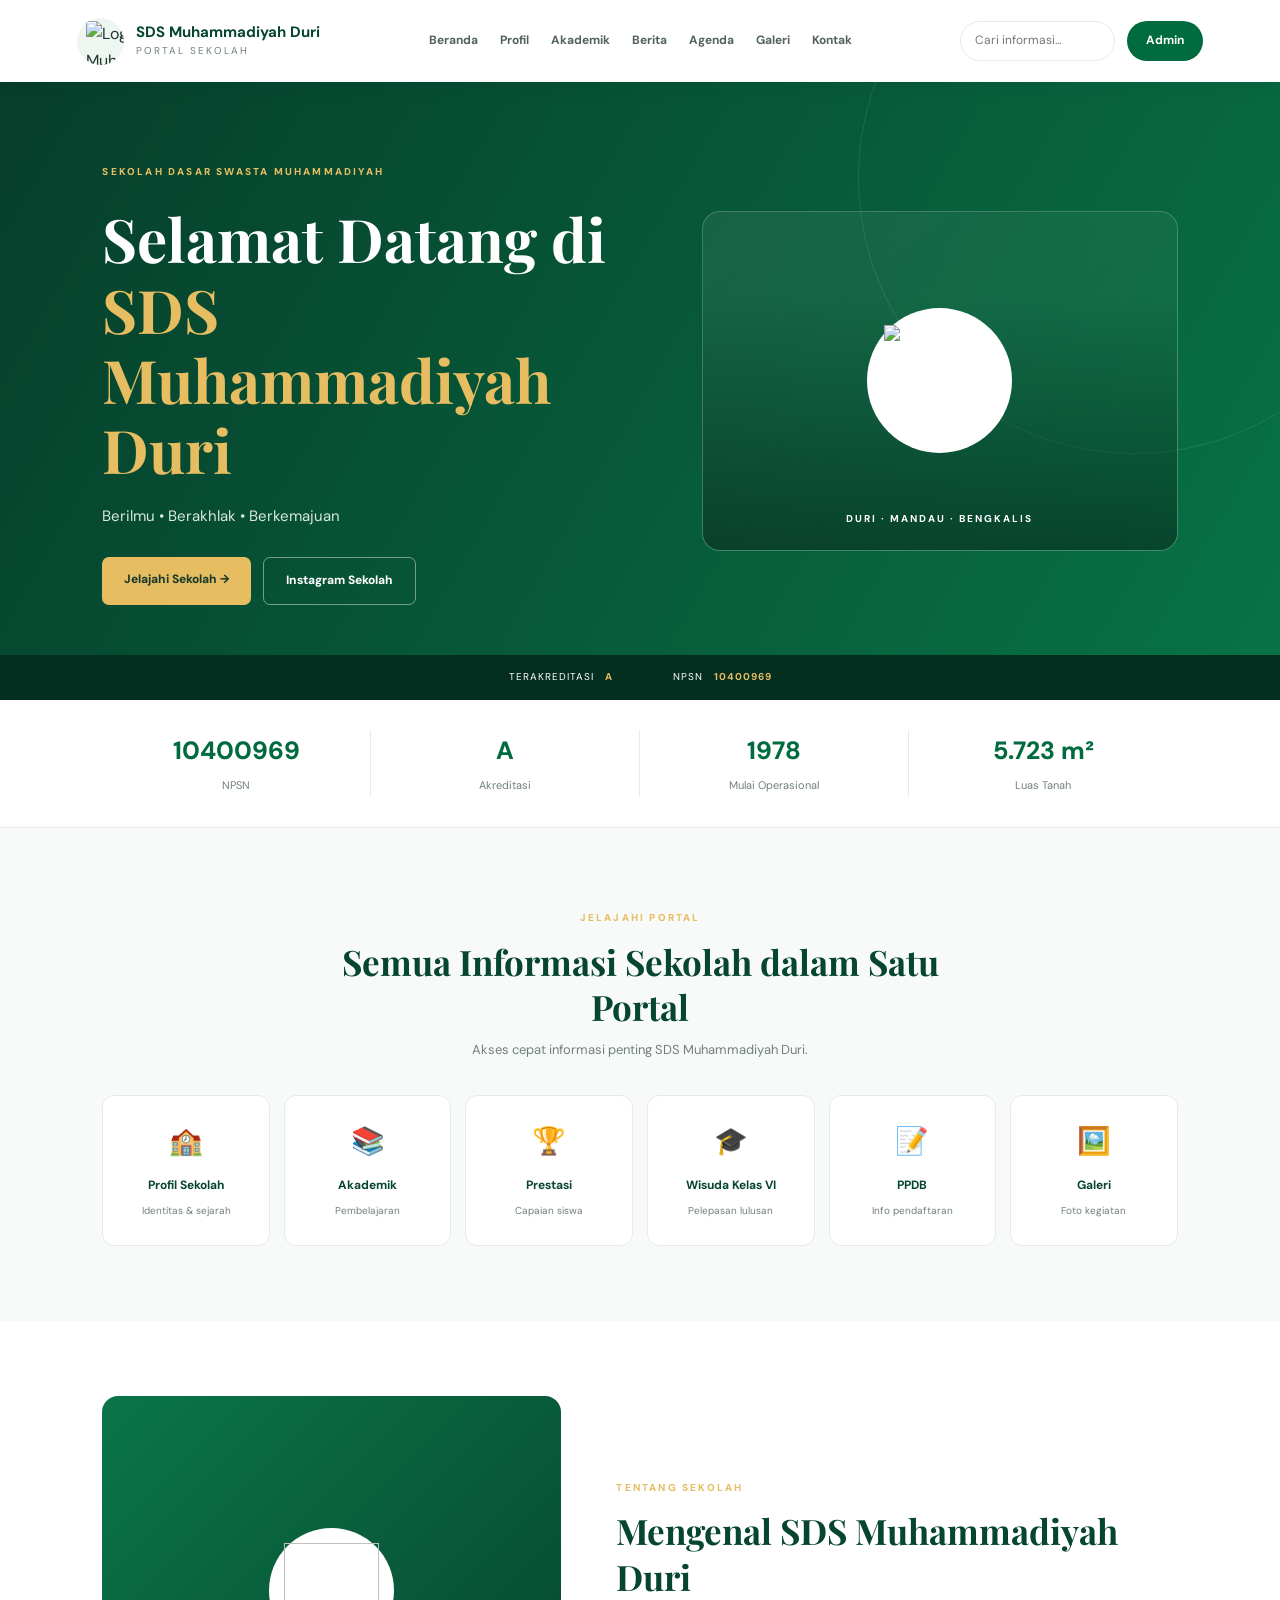
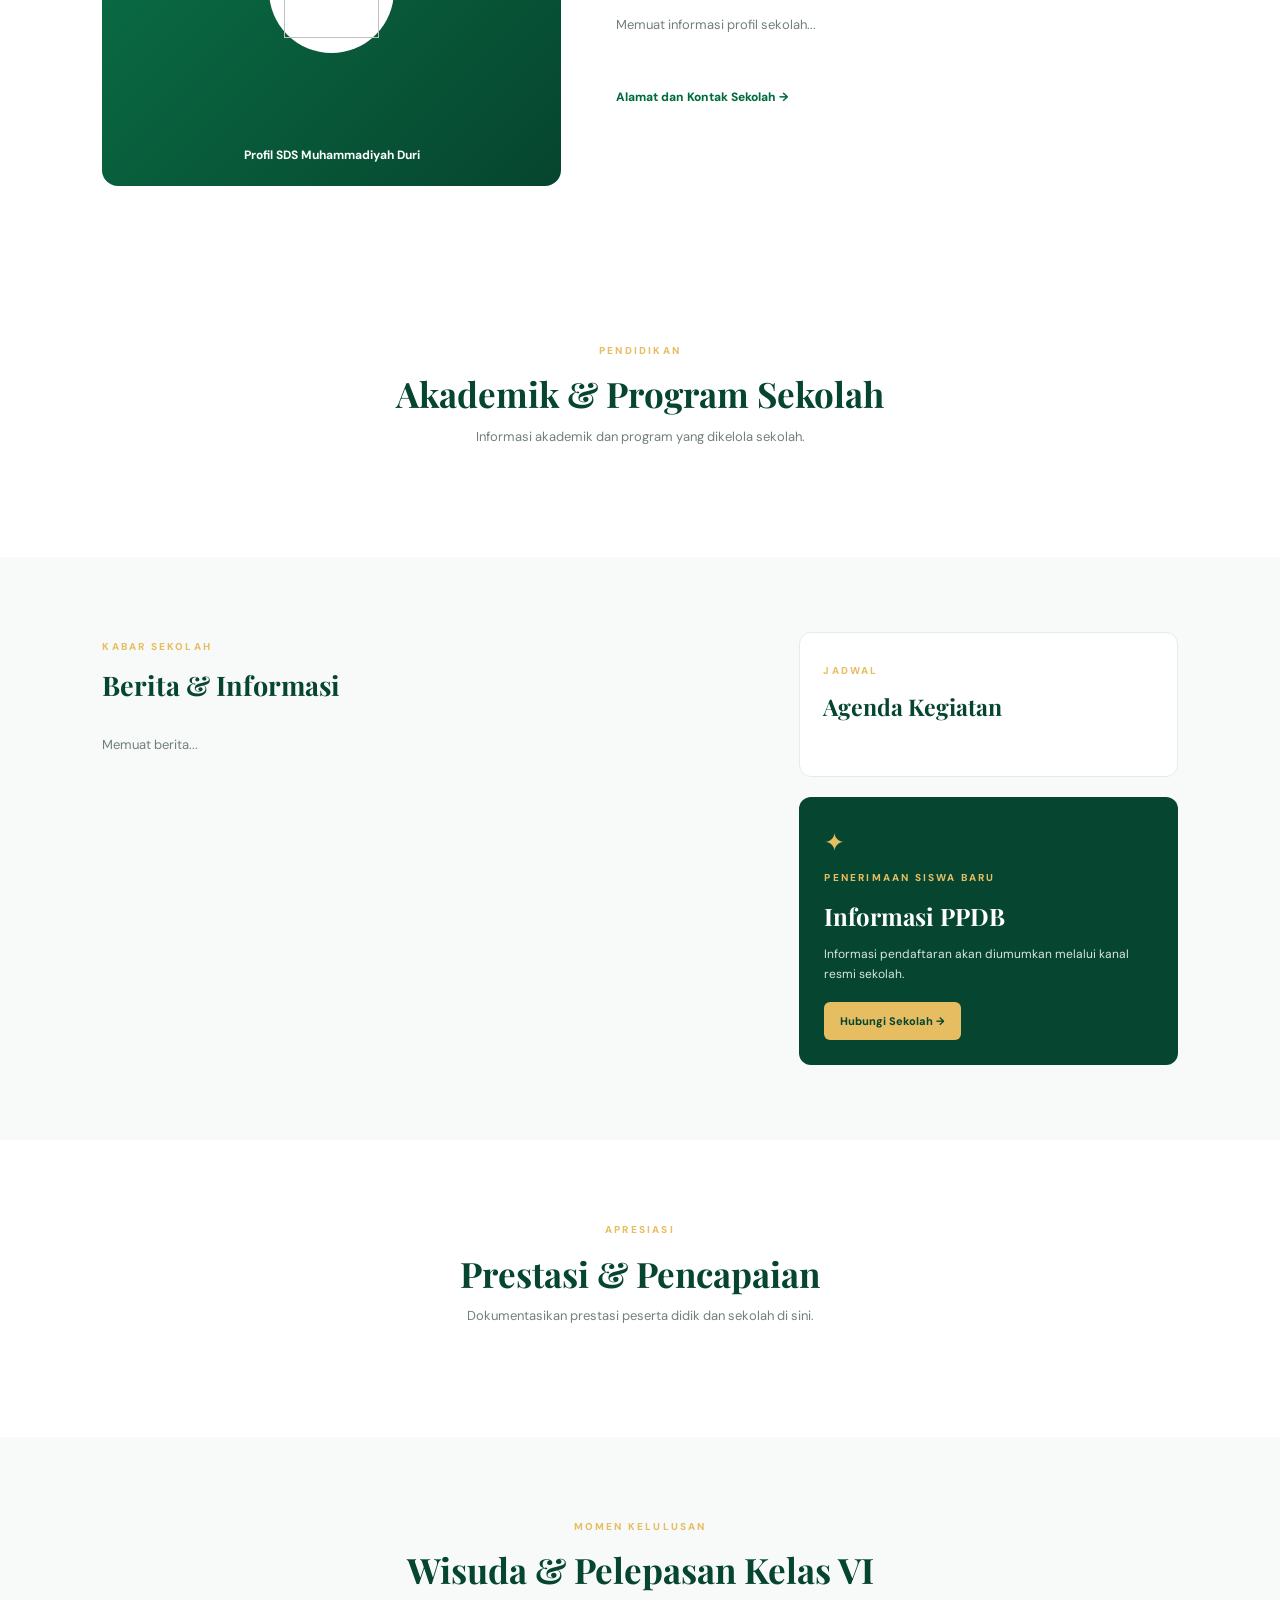
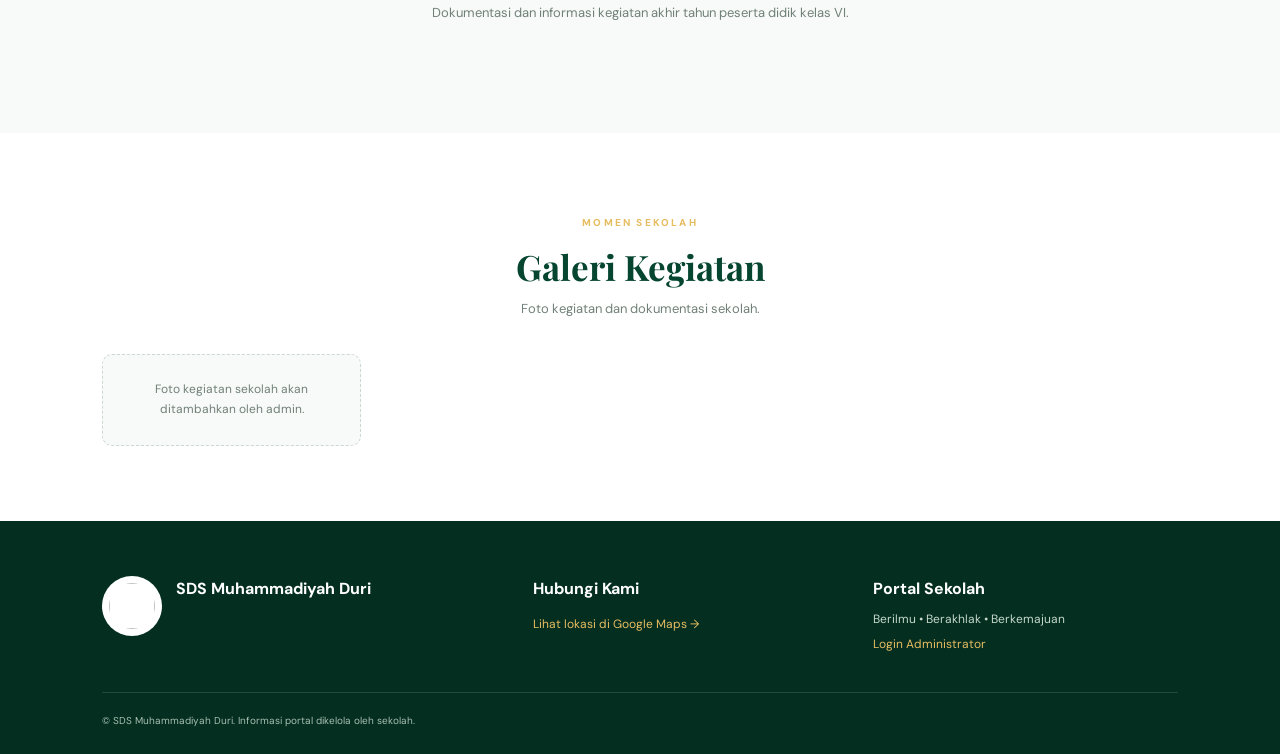
<file: index.html>
<!DOCTYPE html>
<html lang="id">
<head>
  <meta charset="UTF-8">
  <meta name="viewport" content="width=device-width, initial-scale=1.0">
  <meta name="description" content="Portal resmi SDS Muhammadiyah Duri">
  <title>Portal SDS Muhammadiyah Duri</title>
  <link rel="stylesheet" href="styles.css">
</head>
<body>

<header class="topbar">
  <a class="brand" href="#beranda">
    <div class="brand-mark">
      <img id="logoTop" alt="Logo Muhammadiyah">
    </div>
    <div>
      <strong id="navSchool">SDS Muhammadiyah Duri</strong>
      <span>PORTAL SEKOLAH</span>
    </div>
  </a>

  <nav class="desktop-nav">
    <a href="#beranda">Beranda</a>
    <a href="#profil">Profil</a>
    <a href="#akademik">Akademik</a>
    <a href="#berita">Berita</a>
    <a href="#agenda">Agenda</a>
    <a href="#galeri">Galeri</a>
    <a href="#kontak">Kontak</a>
  </nav>

  <div class="top-actions">
    <input id="searchBox" class="search" placeholder="Cari informasi...">
    <a class="admin-link" href="admin.html">Admin</a>
  </div>

  <button class="mobile-menu" id="menuButton">☰</button>
</header>

<main>
  <section class="hero" id="beranda">
    <div class="hero-copy">
      <span class="eyebrow">SEKOLAH DASAR SWASTA MUHAMMADIYAH</span>
      <h1>Selamat Datang di<br>
        <b id="heroSchool">SDS Muhammadiyah Duri</b>
      </h1>
      <p id="heroDesc">Berilmu • Berakhlak • Berkemajuan</p>

      <div class="hero-actions">
        <a class="btn-gold" href="#profil">Jelajahi Sekolah →</a>
        <a class="btn-light" id="instagramLink"
           href="https://www.instagram.com/sdm.duri/"
           target="_blank" rel="noopener">Instagram Sekolah</a>
      </div>
    </div>

    <div class="hero-photo" id="heroPhoto">
      <div class="hero-emblem">
        <img id="heroLogo" alt="Lambang Muhammadiyah">
      </div>
      <span>DURI · MANDAU · BENGKALIS</span>
    </div>

    <div class="hero-bottom">
      <span>TERAKREDITASI <b id="heroAkreditasi">A</b></span>
      <span>NPSN <b id="heroNpsn">10400969</b></span>
    </div>
  </section>

  <section class="stat-strip">
    <div><strong id="statNpsn">10400969</strong><span>NPSN</span></div>
    <div><strong id="statAccreditation">A</strong><span>Akreditasi</span></div>
    <div><strong id="statYear">1978</strong><span>Mulai Operasional</span></div>
    <div><strong id="statLand">5.723 m²</strong><span>Luas Tanah</span></div>
  </section>

  <section class="quick-section">
    <div class="section-title">
      <span class="eyebrow">JELAJAHI PORTAL</span>
      <h2>Semua Informasi Sekolah dalam Satu Portal</h2>
      <p>Akses cepat informasi penting SDS Muhammadiyah Duri.</p>
    </div>

    <div class="quick-links">
      <a href="#profil"><i>🏫</i><b>Profil Sekolah</b><small>Identitas & sejarah</small></a>
      <a href="#akademik"><i>📚</i><b>Akademik</b><small>Pembelajaran</small></a>
      <a href="#prestasi"><i>🏆</i><b>Prestasi</b><small>Capaian siswa</small></a>
      <a href="#wisuda"><i>🎓</i><b>Wisuda Kelas VI</b><small>Pelepasan lulusan</small></a>
      <a href="#ppdb"><i>📝</i><b>PPDB</b><small>Info pendaftaran</small></a>
      <a href="#galeri"><i>🖼️</i><b>Galeri</b><small>Foto kegiatan</small></a>
    </div>
  </section>

  <section class="feature-grid" id="profil">
    <div class="feature-photo" id="profilePhoto">
      <div class="photo-mark"><img id="profileLogo" alt=""></div>
      <span>Profil SDS Muhammadiyah Duri</span>
    </div>

    <div class="feature-copy">
      <span class="eyebrow">TENTANG SEKOLAH</span>
      <h2 id="profileTitle">Mengenal SDS Muhammadiyah Duri</h2>
      <p id="profileText">Memuat informasi profil sekolah...</p>
      <div class="identity-grid" id="identityGrid"></div>
      <a class="text-link" href="#kontak">Alamat dan Kontak Sekolah →</a>
    </div>
  </section>

  <section class="content-section" id="akademik">
    <div class="section-title">
      <span class="eyebrow">PENDIDIKAN</span>
      <h2>Akademik & Program Sekolah</h2>
      <p>Informasi akademik dan program yang dikelola sekolah.</p>
    </div>
    <div class="content-cards" id="academicCards"></div>
  </section>

  <section class="content-grid" id="berita">
    <div>
      <div class="section-heading">
        <div><span class="eyebrow">KABAR SEKOLAH</span><h2>Berita & Informasi</h2></div>
      </div>
      <div id="newsList" class="news-list">
        <p class="loading">Memuat berita...</p>
      </div>
    </div>

    <aside>
      <section class="panel" id="agenda">
        <div class="section-heading">
          <div><span class="eyebrow">JADWAL</span><h2>Agenda Kegiatan</h2></div>
        </div>
        <div id="agendaList"></div>
      </section>

      <section class="ppdb-card" id="ppdb">
        <div class="ppdb-symbol">✦</div>
        <div>
          <span class="eyebrow">PENERIMAAN SISWA BARU</span>
          <h2>Informasi PPDB</h2>
          <p id="ppdbStatus">Informasi pendaftaran akan diumumkan melalui kanal resmi sekolah.</p>
        </div>
        <a id="ppdbButton" href="#kontak">Hubungi Sekolah →</a>
      </section>
    </aside>
  </section>

  <section class="content-section" id="prestasi">
    <div class="section-title">
      <span class="eyebrow">APRESIASI</span>
      <h2>Prestasi & Pencapaian</h2>
      <p>Dokumentasikan prestasi peserta didik dan sekolah di sini.</p>
    </div>
    <div class="content-cards" id="achievementCards"></div>
  </section>

  <section class="content-section grad-section" id="wisuda">
    <div class="section-title">
      <span class="eyebrow">MOMEN KELULUSAN</span>
      <h2>Wisuda & Pelepasan Kelas VI</h2>
      <p>Dokumentasi dan informasi kegiatan akhir tahun peserta didik kelas VI.</p>
    </div>
    <div class="content-cards" id="graduationCards"></div>
  </section>

  <section class="content-section" id="galeri">
    <div class="section-title">
      <span class="eyebrow">MOMEN SEKOLAH</span>
      <h2>Galeri Kegiatan</h2>
      <p>Foto kegiatan dan dokumentasi sekolah.</p>
    </div>
    <div class="gallery-grid" id="galleryGrid">
      <div class="empty-card">Foto kegiatan sekolah akan ditambahkan oleh admin.</div>
    </div>
  </section>
</main>

<footer id="kontak">
  <div class="footer-brand">
    <img id="footerLogo" alt="">
    <div>
      <strong id="footerName">SDS Muhammadiyah Duri</strong>
      <p id="footerAddress"></p>
    </div>
  </div>

  <div>
    <b>Hubungi Kami</b>
    <p id="footerEmail"></p>
    <p id="footerPhone"></p>
    <a id="mapLink" href="#" target="_blank" rel="noopener">Lihat lokasi di Google Maps →</a>
  </div>

  <div>
    <b>Portal Sekolah</b>
    <p>Berilmu • Berakhlak • Berkemajuan</p>
    <a href="admin.html">Login Administrator</a>
  </div>

  <small class="copyright">
    © <span id="yearNow"></span> SDS Muhammadiyah Duri.
    Informasi portal dikelola oleh sekolah.
  </small>
</footer>

<script src="client.js"></script>
</body>
</html>
</file>
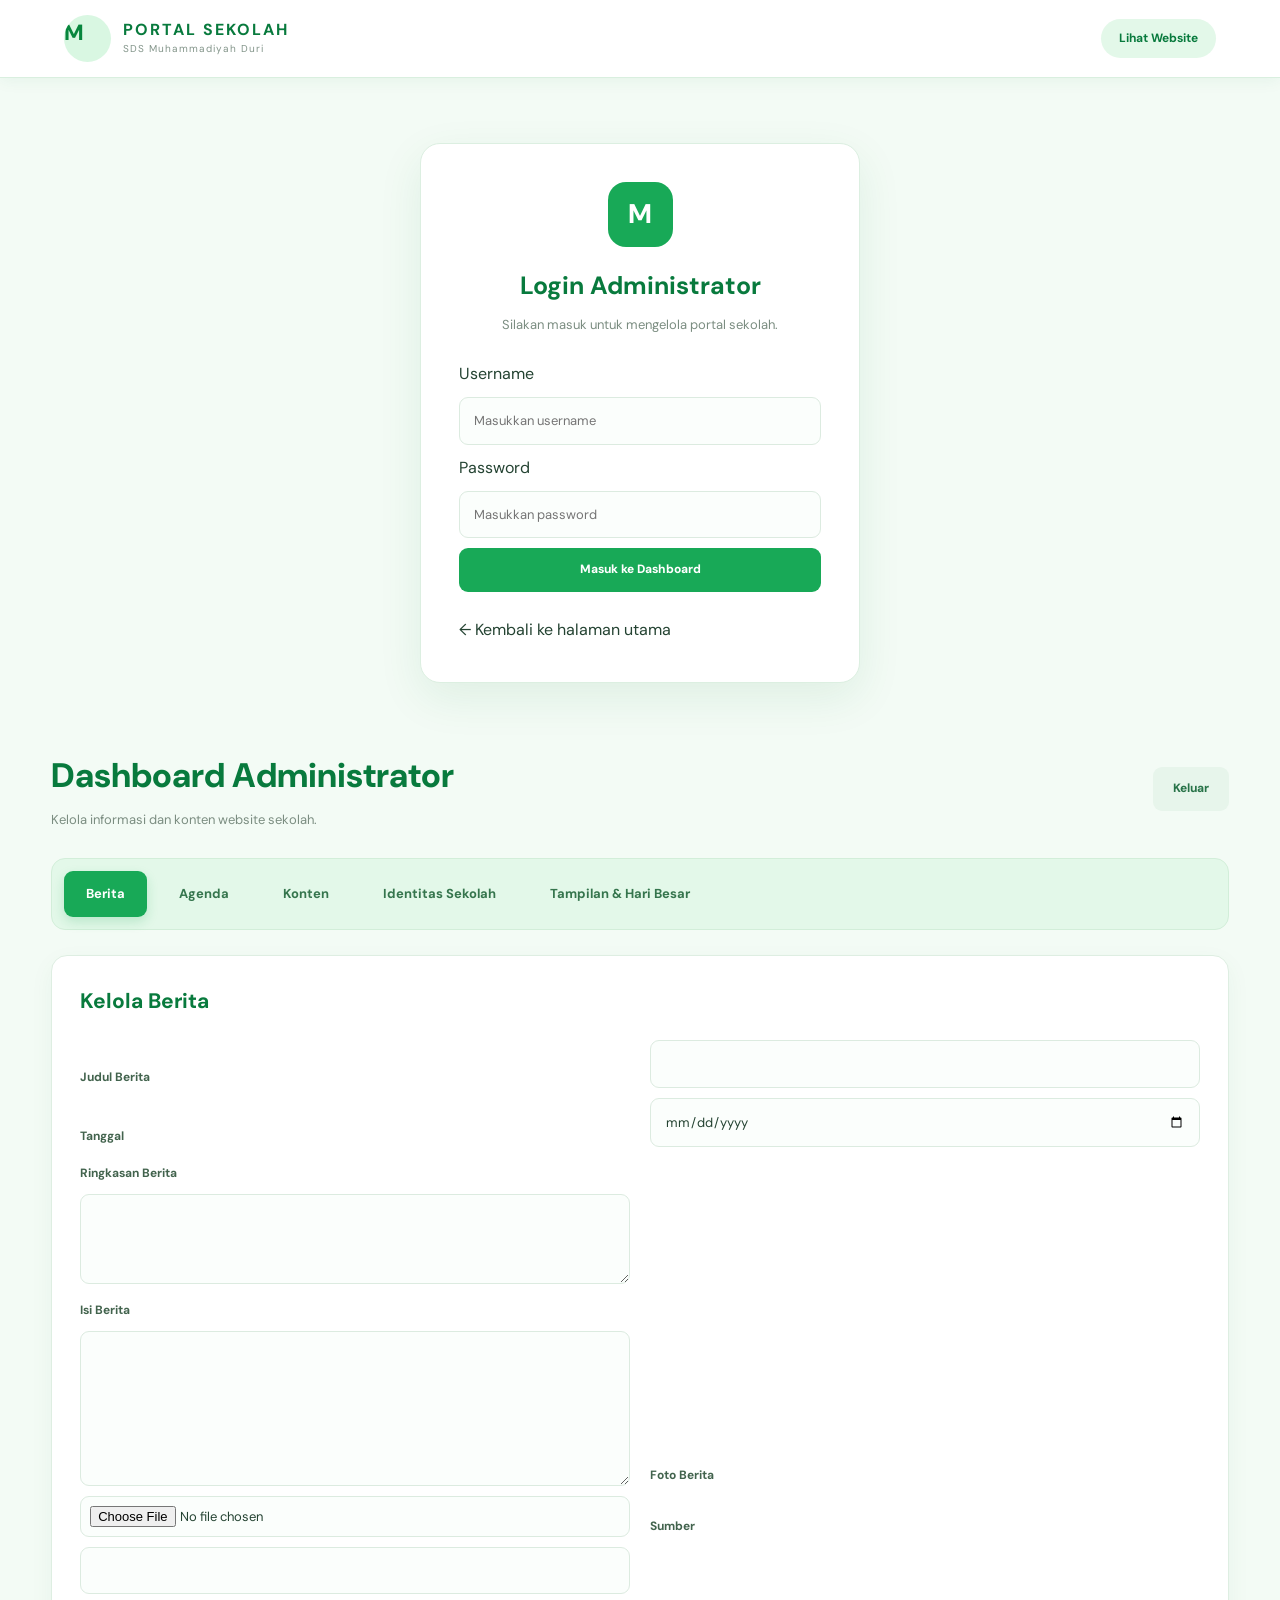
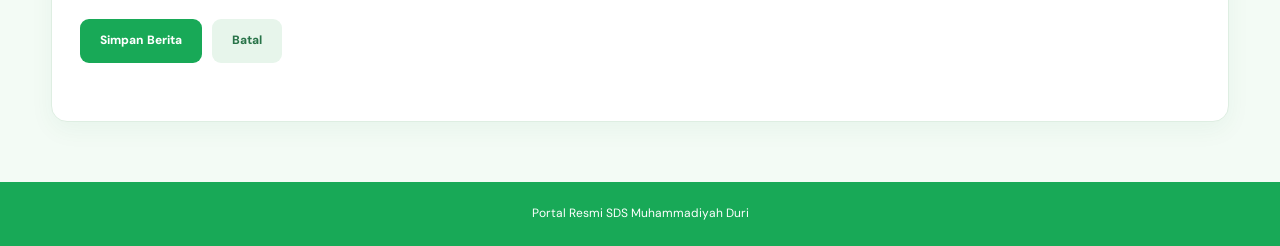
<file: admin.html>
<!DOCTYPE html>
<html lang="id">
<head>
  <meta charset="UTF-8">
  <meta name="viewport" content="width=device-width, initial-scale=1.0">
  <meta name="theme-color" content="#087443">
  <title>Admin Portal - SDS Muhammadiyah Duri</title>
  <link rel="stylesheet" href="styles.css">
</head>
<body class="admin-page">

  <header class="admin-header">
    <a href="index.html" class="brand">
      <span class="brand-mark">M</span>
      <span>
        <strong>PORTAL SEKOLAH</strong>
        <small>SDS Muhammadiyah Duri</small>
      </span>
    </a>
    <a href="index.html" class="admin-back">Lihat Website</a>
  </header>

  <main class="admin-container">

    <!-- HALAMAN LOGIN -->
    <section id="loginSection" class="admin-login">
      <div class="admin-login-icon">M</div>
      <h1>Login Administrator</h1>
      <p>Silakan masuk untuk mengelola portal sekolah.</p>

      <form id="loginForm">
        <label for="username">Username</label>
        <input
          type="text"
          id="username"
          name="username"
          placeholder="Masukkan username"
          autocomplete="username"
          required
        >

        <label for="password">Password</label>
        <input
          type="password"
          id="password"
          name="password"
          placeholder="Masukkan password"
          autocomplete="current-password"
          required
        >

        <button type="submit" id="loginButton" class="btn-primary">
          Masuk ke Dashboard
        </button>

        <p id="loginMessage" class="admin-message"></p>
      </form>

      <a href="index.html" class="back-home">← Kembali ke halaman utama</a>
    </section>

    <!-- DASHBOARD ADMIN -->
    <section id="dashboardSection" class="admin-dashboard" hidden>

      <div class="dashboard-heading">
        <div>
          <h1>Dashboard Administrator</h1>
          <p>Kelola informasi dan konten website sekolah.</p>
        </div>
        <button type="button" id="logoutButton" class="btn-secondary">
          Keluar
        </button>
      </div>

      <nav class="admin-tabs">
        <button type="button" class="admin-tab active" data-tab="berita">
          Berita
        </button>
        <button type="button" class="admin-tab" data-tab="agenda">
          Agenda
        </button>
        <button type="button" class="admin-tab" data-tab="konten">
          Konten
        </button>
        <button type="button" class="admin-tab" data-tab="identitas">
          Identitas Sekolah
        </button>
        <button type="button" class="admin-tab" data-tab="tampilan">
  Tampilan & Hari Besar
</button>
      </nav>

      <!-- TAB BERITA -->
      <section id="tab-berita" class="admin-panel">
        <h2>Kelola Berita</h2>

        <form id="newsForm">
          <input type="hidden" id="newsId">

          <label for="newsTitle">Judul Berita</label>
          <input type="text" id="newsTitle" required>

          <label for="newsDate">Tanggal</label>
          <input type="date" id="newsDate">

          <label for="newsSummary">Ringkasan Berita</label>
          <textarea id="newsSummary" rows="3"></textarea>

          <label for="newsBody">Isi Berita</label>
          <textarea id="newsBody" rows="6"></textarea>

          <label for="newsImage">Foto Berita</label>
          <input type="file" id="newsImage" accept="image/*">

          <label for="newsSource">Sumber</label>
          <input type="text" id="newsSource">

          <div class="admin-actions">
            <button type="submit" class="btn-primary">Simpan Berita</button>
            <button type="button" id="resetNews" class="btn-secondary">Batal</button>
          </div>
        </form>

        <div id="newsList" class="admin-record-list"></div>
      </section>

      <!-- TAB AGENDA -->
      <section id="tab-agenda" class="admin-panel" hidden>
        <h2>Kelola Agenda Sekolah</h2>

        <form id="agendaForm">
          <input type="hidden" id="agendaId">

          <label for="agendaTitle">Nama Kegiatan</label>
          <input type="text" id="agendaTitle" required>

          <label for="agendaDate">Tanggal</label>
          <input type="date" id="agendaDate">

          <label for="agendaTime">Waktu</label>
          <input type="text" id="agendaTime" placeholder="Contoh: 08.00 WIB">

          <label for="agendaLocation">Lokasi</label>
          <input type="text" id="agendaLocation">

          <label for="agendaCategory">Kategori</label>
          <input type="text" id="agendaCategory">

          <label for="agendaDescription">Deskripsi</label>
          <textarea id="agendaDescription" rows="4"></textarea>

          <div class="admin-actions">
            <button type="submit" class="btn-primary">Simpan Agenda</button>
            <button type="button" id="resetAgenda" class="btn-secondary">Batal</button>
          </div>
        </form>

        <div id="agendaList" class="admin-record-list"></div>
      </section>

      <!-- TAB KONTEN -->
      <section id="tab-konten" class="admin-panel" hidden>
        <h2>Kelola Konten Website</h2>

        <form id="contentForm">
          <input type="hidden" id="contentId">

          <label for="contentCategory">Kategori Konten</label>
          <select id="contentCategory" required>
            <option value="">Pilih kategori</option>
            <option value="profil">Profil Sekolah</option>
            <option value="akademik">Akademik</option>
            <option value="program">Program Sekolah</option>
            <option value="prestasi">Prestasi</option>
            <option value="wisuda">Wisuda</option>
            <option value="ppdb">PPDB</option>
            <option value="galeri">Galeri</option>
            <option value="guru">Guru</option>
          </select>

          <label for="contentTitle">Judul</label>
          <input type="text" id="contentTitle" required>

          <label for="contentSummary">Ringkasan</label>
          <textarea id="contentSummary" rows="3"></textarea>

          <label for="contentBody">Isi Konten</label>
          <textarea id="contentBody" rows="6"></textarea>

          <label for="contentImage">Foto</label>
          <input type="file" id="contentImage" accept="image/*">

          <label for="contentOrder">Urutan Tampilan</label>
          <input type="number" id="contentOrder" value="1">

          <label for="contentSource">Sumber</label>
          <input type="text" id="contentSource">

          <div class="admin-actions">
            <button type="submit" class="btn-primary">Simpan Konten</button>
            <button type="button" id="resetContent" class="btn-secondary">Batal</button>
          </div>
        </form>

        <div id="contentList" class="admin-record-list"></div>
      </section>

      <!-- TAB IDENTITAS SEKOLAH -->
      <section id="tab-identitas" class="admin-panel" hidden>
        <h2>Identitas Sekolah</h2>

        <form id="settingsForm">
          <div class="settings-grid">

            <div>
              <label for="nama_sekolah">Nama Sekolah</label>
              <input id="nama_sekolah">
            </div>

            <div>
              <label for="nama_panjang">Nama Lengkap</label>
              <input id="nama_panjang">
            </div>

            <div>
              <label for="slogan">Slogan</label>
              <input id="slogan">
            </div>

            <div>
              <label for="npsn">NPSN</label>
              <input id="npsn">
            </div>

            <div>
              <label for="status_sekolah">Status Sekolah</label>
              <input id="status_sekolah">
            </div>

            <div>
              <label for="jenjang">Jenjang</label>
              <input id="jenjang">
            </div>

            <div>
              <label for="naungan">Naungan</label>
              <input id="naungan">
            </div>

            <div>
              <label for="akreditasi">Akreditasi</label>
              <input id="akreditasi">
            </div>

            <div>
              <label for="alamat">Alamat</label>
              <input id="alamat">
            </div>

            <div>
              <label for="kelurahan">Kelurahan</label>
              <input id="kelurahan">
            </div>

            <div>
              <label for="kecamatan">Kecamatan</label>
              <input id="kecamatan">
            </div>

            <div>
              <label for="kabupaten">Kabupaten</label>
              <input id="kabupaten">
            </div>

            <div>
              <label for="provinsi">Provinsi</label>
              <input id="provinsi">
            </div>

            <div>
              <label for="kode_pos">Kode Pos</label>
              <input id="kode_pos">
            </div>

            <div>
              <label for="no_sk_operasional">Nomor SK Operasional</label>
              <input id="no_sk_operasional">
            </div>

            <div>
              <label for="tmt_operasional">TMT Operasional</label>
              <input id="tmt_operasional">
            </div>

            <div>
              <label for="luas_tanah">Luas Tanah</label>
              <input id="luas_tanah">
            </div>

            <div>
              <label for="sumber_listrik">Sumber Listrik</label>
              <input id="sumber_listrik">
            </div>

            <div>
              <label for="email">Email</label>
              <input id="email" type="email">
            </div>

            <div>
              <label for="telepon">Telepon</label>
              <input id="telepon">
            </div>

            <div>
              <label for="website">Website</label>
              <input id="website">
            </div>

            <div>
              <label for="instagram">Instagram</label>
              <input id="instagram">
            </div>

            <div>
              <label for="logo">URL Logo</label>
              <input id="logo">
            </div>

            <div>
              <label for="banner">URL Banner</label>
              <input id="banner">
            </div>

            <div>
              <label for="ppdb_url">Link PPDB</label>
              <input id="ppdb_url">
            </div>

            <div>
              <label for="ppdb_status">Status PPDB</label>
              <input id="ppdb_status">
            </div>

          </div>

          <label for="deskripsi">Deskripsi Sekolah</label>
          <textarea id="deskripsi" rows="5"></textarea>

          <div class="admin-actions">
            <button type="submit" class="btn-primary">Simpan Identitas Sekolah</button>
          </div>
        </form>
      </section>
      <!-- TAB TAMPILAN DAN HARI BESAR -->
      <section id="tab-tampilan" class="admin-panel" hidden>
        <h2>Pengaturan Tampilan Website</h2>

        <form id="appearanceForm">
          <label>Warna utama website</label>
          <input type="color" id="themeColor" value="#087443">

          <label>Warna pendamping</label>
          <input type="color" id="themeAccent" value="#d4a72c">

          <label>URL foto banner halaman depan</label>
          <input type="url" id="homeBanner">

          <hr>

          <h2>Pengaturan Hari Besar</h2>

          <label>Mode banner</label>
          <select id="holidayMode">
            <option value="automatic">Otomatis mengikuti kalender</option>
            <option value="manual">Atur secara manual</option>
            <option value="off">Nonaktif</option>
          </select>

          <label>Judul peringatan</label>
          <input type="text" id="holidayTitle">

          <label>Pesan peringatan</label>
          <textarea id="holidayMessage" rows="3"></textarea>

          <label>URL foto/banner peringatan</label>
          <input type="url" id="holidayImage">

          <div class="admin-actions">
            <button type="submit" class="btn-primary">
              Simpan Pengaturan Tampilan
            </button>
          </div>
        </form>

        <p class="admin-message" id="appearanceMessage"></p>
      </section>
      <p id="adminMessage" class="admin-message"></p>
    </section>

  </main>

  <footer class="admin-footer">
    Portal Resmi SDS Muhammadiyah Duri
  </footer>

  <script src="admin.js" defer></script>
</body>
</html>
</file>
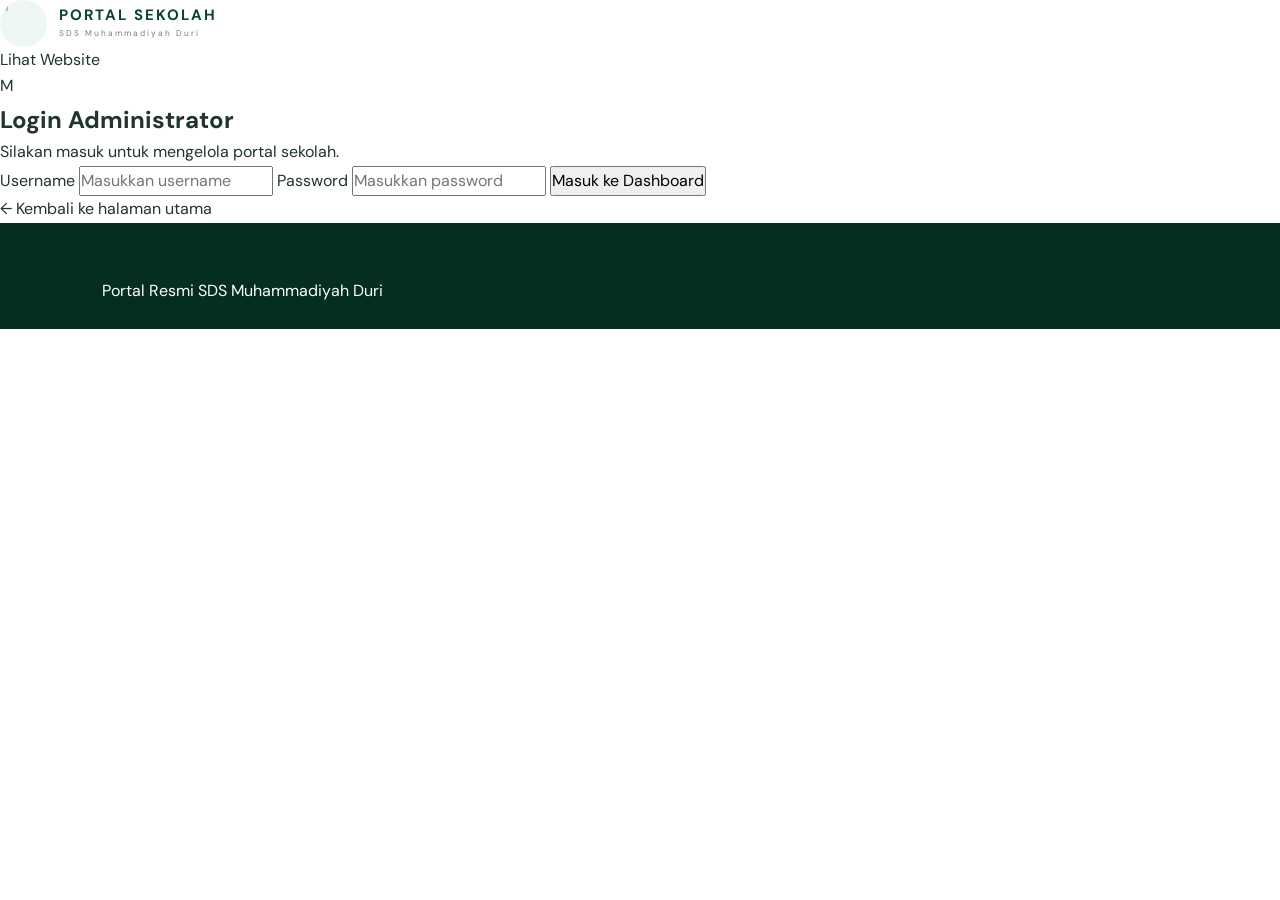
<file: PORTAL-SDS-MUHAMMADIYAH-NETLIFY/admin.html>
<!DOCTYPE html>
<html lang="id">
<head>
  <meta charset="UTF-8">
  <meta name="viewport" content="width=device-width, initial-scale=1.0">
  <meta name="theme-color" content="#087443">
  <title>Admin Portal - SDS Muhammadiyah Duri</title>
  <link rel="stylesheet" href="styles.css">
</head>
<body class="admin-page">

  <header class="admin-header">
    <a href="index.html" class="brand">
      <span class="brand-mark">M</span>
      <span>
        <strong>PORTAL SEKOLAH</strong>
        <small>SDS Muhammadiyah Duri</small>
      </span>
    </a>
    <a href="index.html" class="admin-back">Lihat Website</a>
  </header>

  <main class="admin-container">

    <!-- HALAMAN LOGIN -->
    <section id="loginSection" class="admin-login">
      <div class="admin-login-icon">M</div>
      <h1>Login Administrator</h1>
      <p>Silakan masuk untuk mengelola portal sekolah.</p>

      <form id="loginForm">
        <label for="username">Username</label>
        <input
          type="text"
          id="username"
          name="username"
          placeholder="Masukkan username"
          autocomplete="username"
          required
        >

        <label for="password">Password</label>
        <input
          type="password"
          id="password"
          name="password"
          placeholder="Masukkan password"
          autocomplete="current-password"
          required
        >

        <button type="submit" id="loginButton" class="btn-primary">
          Masuk ke Dashboard
        </button>

        <p id="loginMessage" class="admin-message"></p>
      </form>

      <a href="index.html" class="back-home">← Kembali ke halaman utama</a>
    </section>

    <!-- DASHBOARD ADMIN -->
    <section id="dashboardSection" class="admin-dashboard" hidden>

      <div class="dashboard-heading">
        <div>
          <h1>Dashboard Administrator</h1>
          <p>Kelola informasi dan konten website sekolah.</p>
        </div>
        <button type="button" id="logoutButton" class="btn-secondary">
          Keluar
        </button>
      </div>

      <nav class="admin-tabs">
        <button type="button" class="admin-tab active" data-tab="berita">
          Berita
        </button>
        <button type="button" class="admin-tab" data-tab="agenda">
          Agenda
        </button>
        <button type="button" class="admin-tab" data-tab="konten">
          Konten
        </button>
        <button type="button" class="admin-tab" data-tab="identitas">
          Identitas Sekolah
        </button>
      </nav>

      <!-- TAB BERITA -->
      <section id="tab-berita" class="admin-panel">
        <h2>Kelola Berita</h2>

        <form id="newsForm">
          <input type="hidden" id="newsId">

          <label for="newsTitle">Judul Berita</label>
          <input type="text" id="newsTitle" required>

          <label for="newsDate">Tanggal</label>
          <input type="date" id="newsDate">

          <label for="newsSummary">Ringkasan Berita</label>
          <textarea id="newsSummary" rows="3"></textarea>

          <label for="newsBody">Isi Berita</label>
          <textarea id="newsBody" rows="6"></textarea>

          <label for="newsImage">Foto Berita</label>
          <input type="file" id="newsImage" accept="image/*">

          <label for="newsSource">Sumber</label>
          <input type="text" id="newsSource">

          <div class="admin-actions">
            <button type="submit" class="btn-primary">Simpan Berita</button>
            <button type="button" id="resetNews" class="btn-secondary">Batal</button>
          </div>
        </form>

        <div id="newsList" class="admin-record-list"></div>
      </section>

      <!-- TAB AGENDA -->
      <section id="tab-agenda" class="admin-panel" hidden>
        <h2>Kelola Agenda Sekolah</h2>

        <form id="agendaForm">
          <input type="hidden" id="agendaId">

          <label for="agendaTitle">Nama Kegiatan</label>
          <input type="text" id="agendaTitle" required>

          <label for="agendaDate">Tanggal</label>
          <input type="date" id="agendaDate">

          <label for="agendaTime">Waktu</label>
          <input type="text" id="agendaTime" placeholder="Contoh: 08.00 WIB">

          <label for="agendaLocation">Lokasi</label>
          <input type="text" id="agendaLocation">

          <label for="agendaCategory">Kategori</label>
          <input type="text" id="agendaCategory">

          <label for="agendaDescription">Deskripsi</label>
          <textarea id="agendaDescription" rows="4"></textarea>

          <div class="admin-actions">
            <button type="submit" class="btn-primary">Simpan Agenda</button>
            <button type="button" id="resetAgenda" class="btn-secondary">Batal</button>
          </div>
        </form>

        <div id="agendaList" class="admin-record-list"></div>
      </section>

      <!-- TAB KONTEN -->
      <section id="tab-konten" class="admin-panel" hidden>
        <h2>Kelola Konten Website</h2>

        <form id="contentForm">
          <input type="hidden" id="contentId">

          <label for="contentCategory">Kategori Konten</label>
          <select id="contentCategory" required>
            <option value="">Pilih kategori</option>
            <option value="profil">Profil Sekolah</option>
            <option value="akademik">Akademik</option>
            <option value="program">Program Sekolah</option>
            <option value="prestasi">Prestasi</option>
            <option value="wisuda">Wisuda</option>
            <option value="ppdb">PPDB</option>
            <option value="galeri">Galeri</option>
            <option value="guru">Guru</option>
          </select>

          <label for="contentTitle">Judul</label>
          <input type="text" id="contentTitle" required>

          <label for="contentSummary">Ringkasan</label>
          <textarea id="contentSummary" rows="3"></textarea>

          <label for="contentBody">Isi Konten</label>
          <textarea id="contentBody" rows="6"></textarea>

          <label for="contentImage">Foto</label>
          <input type="file" id="contentImage" accept="image/*">

          <label for="contentOrder">Urutan Tampilan</label>
          <input type="number" id="contentOrder" value="1">

          <label for="contentSource">Sumber</label>
          <input type="text" id="contentSource">

          <div class="admin-actions">
            <button type="submit" class="btn-primary">Simpan Konten</button>
            <button type="button" id="resetContent" class="btn-secondary">Batal</button>
          </div>
        </form>

        <div id="contentList" class="admin-record-list"></div>
      </section>

      <!-- TAB IDENTITAS SEKOLAH -->
      <section id="tab-identitas" class="admin-panel" hidden>
        <h2>Identitas Sekolah</h2>

        <form id="settingsForm">
          <div class="settings-grid">

            <div>
              <label for="nama_sekolah">Nama Sekolah</label>
              <input id="nama_sekolah">
            </div>

            <div>
              <label for="nama_panjang">Nama Lengkap</label>
              <input id="nama_panjang">
            </div>

            <div>
              <label for="slogan">Slogan</label>
              <input id="slogan">
            </div>

            <div>
              <label for="npsn">NPSN</label>
              <input id="npsn">
            </div>

            <div>
              <label for="status_sekolah">Status Sekolah</label>
              <input id="status_sekolah">
            </div>

            <div>
              <label for="jenjang">Jenjang</label>
              <input id="jenjang">
            </div>

            <div>
              <label for="naungan">Naungan</label>
              <input id="naungan">
            </div>

            <div>
              <label for="akreditasi">Akreditasi</label>
              <input id="akreditasi">
            </div>

            <div>
              <label for="alamat">Alamat</label>
              <input id="alamat">
            </div>

            <div>
              <label for="kelurahan">Kelurahan</label>
              <input id="kelurahan">
            </div>

            <div>
              <label for="kecamatan">Kecamatan</label>
              <input id="kecamatan">
            </div>

            <div>
              <label for="kabupaten">Kabupaten</label>
              <input id="kabupaten">
            </div>

            <div>
              <label for="provinsi">Provinsi</label>
              <input id="provinsi">
            </div>

            <div>
              <label for="kode_pos">Kode Pos</label>
              <input id="kode_pos">
            </div>

            <div>
              <label for="no_sk_operasional">Nomor SK Operasional</label>
              <input id="no_sk_operasional">
            </div>

            <div>
              <label for="tmt_operasional">TMT Operasional</label>
              <input id="tmt_operasional">
            </div>

            <div>
              <label for="luas_tanah">Luas Tanah</label>
              <input id="luas_tanah">
            </div>

            <div>
              <label for="sumber_listrik">Sumber Listrik</label>
              <input id="sumber_listrik">
            </div>

            <div>
              <label for="email">Email</label>
              <input id="email" type="email">
            </div>

            <div>
              <label for="telepon">Telepon</label>
              <input id="telepon">
            </div>

            <div>
              <label for="website">Website</label>
              <input id="website">
            </div>

            <div>
              <label for="instagram">Instagram</label>
              <input id="instagram">
            </div>

            <div>
              <label for="logo">URL Logo</label>
              <input id="logo">
            </div>

            <div>
              <label for="banner">URL Banner</label>
              <input id="banner">
            </div>

            <div>
              <label for="ppdb_url">Link PPDB</label>
              <input id="ppdb_url">
            </div>

            <div>
              <label for="ppdb_status">Status PPDB</label>
              <input id="ppdb_status">
            </div>

          </div>

          <label for="deskripsi">Deskripsi Sekolah</label>
          <textarea id="deskripsi" rows="5"></textarea>

          <div class="admin-actions">
            <button type="submit" class="btn-primary">Simpan Identitas Sekolah</button>
          </div>
        </form>
      </section>

      <p id="adminMessage" class="admin-message"></p>
    </section>

  </main>

  <footer class="admin-footer">
    Portal Resmi SDS Muhammadiyah Duri
  </footer>

  <script src="admin.js" defer></script>
</body>
</html>
</file>
<file: styles.css>
@import url('https://fonts.googleapis.com/css2?family=DM+Sans:wght@400;500;600;700;800&family=Playfair+Display:wght@600;700;800&display=swap');

:root {
  --green: #006b3f;
  --dark: #06452f;
  --deep: #032e20;
  --light: #edf6f0;
  --gold: #e7bd62;
  --text: #20352b;
  --muted: #718078;
  --white: #fff;
  --border: #e5ece7;
  --shadow: 0 12px 35px rgba(4,55,35,.09);
}

* {
  box-sizing: border-box;
  margin: 0;
  padding: 0;
}

html {
  scroll-behavior: smooth;
  scroll-padding-top: 90px;
}

body {
  font-family: 'DM Sans', sans-serif;
  color: var(--text);
  background: #fff;
  line-height: 1.65;
}

a {
  color: inherit;
  text-decoration: none;
}

button, input, textarea, select {
  font: inherit;
}

img {
  max-width: 100%;
}

/* NAVIGASI */

.topbar {
  height: 82px;
  padding: 0 6%;
  display: flex;
  align-items: center;
  justify-content: space-between;
  gap: 25px;
  background: #fff;
  position: sticky;
  top: 0;
  z-index: 100;
  box-shadow: 0 3px 20px rgba(0,0,0,.05);
}

.brand {
  display: flex;
  align-items: center;
  gap: 12px;
  min-width: 210px;
}

.brand-mark {
  width: 47px;
  height: 47px;
  border-radius: 50%;
  background: var(--light);
  display: grid;
  place-items: center;
  overflow: hidden;
}

.brand-mark img {
  width: 85%;
  height: 85%;
  object-fit: contain;
}

.brand strong {
  display: block;
  color: var(--dark);
  font-size: 15px;
  line-height: 1.3;
}

.brand span {
  display: block;
  font-size: 10px;
  color: var(--muted);
  letter-spacing: 2px;
}

.desktop-nav {
  display: flex;
  align-items: center;
  gap: 22px;
}

.desktop-nav a {
  font-size: 12px;
  font-weight: 700;
  color: #52635a;
  transition: .2s;
}

.desktop-nav a:hover {
  color: var(--green);
}

.top-actions {
  display: flex;
  align-items: center;
  gap: 12px;
}

.search {
  width: 155px;
  border: 1px solid var(--border);
  border-radius: 30px;
  padding: 9px 14px;
  font-size: 12px;
  outline: none;
}

.admin-link {
  padding: 10px 19px;
  border-radius: 30px;
  background: var(--green);
  color: white;
  font-size: 12px;
  font-weight: 700;
}

.mobile-menu {
  display: none;
  border: 0;
  background: none;
  font-size: 25px;
  cursor: pointer;
}

/* HERO */

.hero {
  min-height: 540px;
  position: relative;
  overflow: hidden;
  display: grid;
  grid-template-columns: 1.05fr .95fr;
  align-items: center;
  padding: 75px 8% 95px;
  background: linear-gradient(120deg, #063e2b, #087346);
  color: white;
}

.hero:before {
  content: "";
  position: absolute;
  width: 550px;
  height: 550px;
  border: 1px solid #ffffff18;
  border-radius: 50%;
  right: -130px;
  top: -180px;
}

.hero-copy {
  position: relative;
  z-index: 2;
  max-width: 620px;
}

.eyebrow {
  color: var(--gold);
  font-size: 10px;
  font-weight: 800;
  letter-spacing: 2.2px;
}

.hero h1 {
  font-family: 'Playfair Display', serif;
  font-size: clamp(36px, 5vw, 60px);
  line-height: 1.17;
  margin: 20px 0;
}

.hero h1 b {
  color: var(--gold);
}

.hero-copy p {
  color: #d8e9df;
  margin-bottom: 28px;
  font-size: 15px;
}

.hero-actions {
  display: flex;
  flex-wrap: wrap;
  gap: 12px;
}

.btn-gold, .btn-light {
  padding: 13px 22px;
  border-radius: 7px;
  font-size: 12px;
  font-weight: 800;
  display: inline-block;
}

.btn-gold {
  background: var(--gold);
  color: #183a29;
}

.btn-light {
  border: 1px solid #ffffff70;
  color: white;
}

.hero-photo {
  height: 340px;
  margin-left: 35px;
  border: 1px solid #ffffff30;
  border-radius: 18px;
  background: linear-gradient(145deg,#ffffff12,#ffffff05);
  background-size: cover;
  background-position: center;
  display: flex;
  flex-direction: column;
  align-items: center;
  justify-content: center;
  position: relative;
  overflow: hidden;
}

.hero-photo:before {
  content: "";
  position: absolute;
  inset: 0;
  background: linear-gradient(0deg,#052f20aa,transparent 75%);
}

.hero-photo.has-photo {
  justify-content: flex-end;
  padding-bottom: 25px;
}

.hero-emblem {
  width: 145px;
  height: 145px;
  border-radius: 50%;
  background: #fff;
  padding: 17px;
  display: grid;
  place-items: center;
  position: relative;
  z-index: 1;
}

.hero-emblem img {
  width: 100%;
  height: 100%;
  object-fit: contain;
}

.hero-photo > span {
  position: absolute;
  z-index: 2;
  bottom: 22px;
  font-size: 10px;
  letter-spacing: 2px;
  font-weight: 700;
}

.hero-photo.has-photo .hero-emblem {
  display: none;
}

.hero-bottom {
  position: absolute;
  bottom: 0;
  left: 0;
  width: 100%;
  background: #032e20;
  display: flex;
  justify-content: center;
  gap: 60px;
  padding: 14px;
  font-size: 10px;
  letter-spacing: 1px;
}

.hero-bottom b {
  color: var(--gold);
  margin-left: 7px;
}

/* STATISTIK */

.stat-strip {
  display: grid;
  grid-template-columns: repeat(4,1fr);
  background: #fff;
  padding: 30px 8%;
  border-bottom: 1px solid var(--border);
}

.stat-strip div {
  text-align: center;
  border-right: 1px solid var(--border);
}

.stat-strip div:last-child {
  border: 0;
}

.stat-strip strong {
  display: block;
  color: var(--green);
  font-size: 25px;
  font-weight: 800;
}

.stat-strip span {
  color: var(--muted);
  font-size: 11px;
}

/* BAGIAN UMUM */

section.content-section,
.quick-section,
.feature-grid,
.content-grid {
  padding: 75px 8%;
}

.section-title {
  text-align: center;
  max-width: 650px;
  margin: 0 auto 35px;
}

.section-title h2,
.section-heading h2,
.feature-copy h2 {
  font-family: 'Playfair Display', serif;
  color: var(--dark);
  font-size: clamp(25px,3vw,35px);
  line-height: 1.3;
  margin: 9px 0;
}

.section-title p {
  font-size: 13px;
  color: var(--muted);
}

/* MENU CEPAT */

.quick-section {
  background: #f7faf8;
}

.quick-links {
  display: grid;
  grid-template-columns: repeat(6,1fr);
  gap: 14px;
}

.quick-links a {
  background: white;
  padding: 23px 12px;
  text-align: center;
  border: 1px solid var(--border);
  border-radius: 12px;
  transition: .25s;
}

.quick-links a:hover {
  transform: translateY(-5px);
  box-shadow: var(--shadow);
  border-color: #b5d4c1;
}

.quick-links i {
  display: block;
  font-size: 27px;
  margin-bottom: 12px;
  font-style: normal;
}

.quick-links b {
  display: block;
  color: var(--dark);
  font-size: 12px;
}

.quick-links small {
  color: var(--muted);
  font-size: 10px;
}

/* PROFIL */

.feature-grid {
  display: grid;
  grid-template-columns: .9fr 1.1fr;
  align-items: center;
  gap: 55px;
}

.feature-photo {
  min-height: 390px;
  border-radius: 16px;
  background: linear-gradient(135deg,#0b7548,#06452f);
  background-size: cover;
  background-position: center;
  position: relative;
  overflow: hidden;
  display: flex;
  align-items: center;
  justify-content: center;
}

.feature-photo > span {
  position: absolute;
  bottom: 20px;
  color: white;
  font-size: 12px;
  font-weight: 700;
}

.photo-mark {
  width: 125px;
  height: 125px;
  padding: 15px;
  background: white;
  border-radius: 50%;
}

.photo-mark img {
  width: 100%;
  height: 100%;
  object-fit: contain;
}

.feature-copy > p {
  color: var(--muted);
  font-size: 13px;
  margin: 15px 0 25px;
}

.identity-grid {
  display: grid;
  grid-template-columns: 1fr 1fr;
  gap: 12px;
  margin-bottom: 22px;
}

.identity-grid div {
  padding: 12px;
  background: #f5f9f6;
  border-radius: 7px;
}

.identity-grid small {
  display: block;
  color: var(--muted);
  font-size: 10px;
}

.identity-grid b {
  color: var(--dark);
  font-size: 12px;
}

.text-link {
  color: var(--green);
  font-size: 12px;
  font-weight: 800;
}

/* KARTU KONTEN */

.content-cards {
  display: grid;
  grid-template-columns: repeat(3,1fr);
  gap: 20px;
}

.info-card {
  border: 1px solid var(--border);
  border-radius: 12px;
  overflow: hidden;
  background: white;
  transition: .2s;
}

.info-card:hover {
  transform: translateY(-4px);
  box-shadow: var(--shadow);
}

.info-card-image {
  height: 185px;
  background: linear-gradient(135deg,#dcebe1,#a9cbb5);
  background-size: cover;
  background-position: center;
  display: grid;
  place-items: center;
  font-size: 35px;
}

.info-card-body {
  padding: 20px;
}

.info-card-body h3 {
  color: var(--dark);
  font-size: 15px;
  margin-bottom: 8px;
}

.info-card-body p {
  color: var(--muted);
  font-size: 12px;
}

.info-card-body a {
  display: inline-block;
  margin-top: 13px;
  color: var(--green);
  font-size: 11px;
  font-weight: 700;
}

/* BERITA DAN AGENDA */

.content-grid {
  display: grid;
  grid-template-columns: 1.4fr .8fr;
  gap: 35px;
  background: #f7faf8;
}

.section-heading {
  display: flex;
  align-items: center;
  justify-content: space-between;
  margin-bottom: 22px;
}

.section-heading h2 {
  font-size: 27px;
}

.news-list {
  display: grid;
  gap: 16px;
}

.news-card {
  display: grid;
  grid-template-columns: 180px 1fr;
  background: white;
  border: 1px solid var(--border);
  border-radius: 10px;
  overflow: hidden;
}

.news-image {
  min-height: 150px;
  background: linear-gradient(135deg,#d9e9df,#a5c6b0);
  background-size: cover;
  background-position: center;
  display: grid;
  place-items: center;
  font-size: 35px;
}

.news-body {
  padding: 18px;
}

.news-body small {
  color: var(--green);
  font-size: 10px;
}

.news-body h3 {
  color: var(--dark);
  font-size: 15px;
  margin: 5px 0;
}

.news-body p {
  color: var(--muted);
  font-size: 12px;
}

.news-body a {
  display: inline-block;
  margin-top: 10px;
  font-size: 11px;
  color: var(--green);
  font-weight: 700;
}

.panel {
  background: white;
  border: 1px solid var(--border);
  border-radius: 12px;
  padding: 23px;
}

.panel .section-heading h2 {
  font-size: 23px;
}

.agenda-item {
  display: flex;
  align-items: flex-start;
  gap: 13px;
  padding: 14px 0;
  border-bottom: 1px solid var(--border);
}

.agenda-item:last-child {
  border: 0;
}

.agenda-date {
  min-width: 75px;
  color: var(--green);
  font-size: 11px;
  font-weight: 800;
}

.agenda-item b {
  display: block;
  color: var(--dark);
  font-size: 12px;
}

.agenda-item small {
  display: block;
  color: var(--muted);
  font-size: 10px;
}

.ppdb-card {
  background: var(--dark);
  color: white;
  padding: 25px;
  border-radius: 12px;
  margin-top: 20px;
}

.ppdb-card h2 {
  font-family: 'Playfair Display', serif;
  font-size: 24px;
  margin: 8px 0;
}

.ppdb-card p {
  font-size: 12px;
  color: #d7e7dd;
}

.ppdb-symbol {
  font-size: 25px;
  color: var(--gold);
}

.ppdb-card a {
  display: inline-block;
  margin-top: 18px;
  padding: 10px 16px;
  background: var(--gold);
  color: var(--dark);
  border-radius: 6px;
  font-size: 11px;
  font-weight: 800;
}

/* GALERI */

.gallery-grid {
  display: grid;
  grid-template-columns: repeat(4,1fr);
  gap: 14px;
}

.gallery-item {
  height: 220px;
  border-radius: 10px;
  overflow: hidden;
  background: linear-gradient(135deg,#0a7549,#9dc5a9);
  background-size: cover;
  background-position: center;
  position: relative;
  display: flex;
  align-items: flex-end;
  padding: 17px;
  color: white;
}

.gallery-item:before {
  content: "";
  position: absolute;
  inset: 0;
  background: linear-gradient(0deg,#032e20cc,transparent 75%);
}

.gallery-item b {
  position: relative;
  font-size: 12px;
}

.grad-section {
  background: #f7faf8;
}

.empty-card {
  padding: 25px;
  border: 1px dashed #cbd9cf;
  border-radius: 10px;
  background: #f7faf8;
  color: var(--muted);
  font-size: 12px;
  text-align: center;
}

.loading {
  color: var(--muted);
  font-size: 13px;
}

/* FOOTER */

footer {
  background: #032e20;
  color: white;
  padding: 55px 8% 25px;
  display: grid;
  grid-template-columns: 1.3fr 1fr 1fr;
  gap: 35px;
}

footer p {
  color: #c4d8cb;
  font-size: 12px;
  margin-top: 8px;
}

footer a {
  color: var(--gold);
  font-size: 12px;
}

.footer-brand {
  display: flex;
  gap: 14px;
}

.footer-brand img {
  width: 60px;
  height: 60px;
  object-fit: contain;
  background: white;
  border-radius: 50%;
  padding: 7px;
}

footer .copyright {
  grid-column: 1/-1;
  border-top: 1px solid #ffffff20;
  padding-top: 20px;
  color: #a9c0b2;
  font-size: 10px;
}

/* RESPONSIVE */

@media(max-width:1100px) {
  .desktop-nav {
    gap: 12px;
  }

  .desktop-nav a {
    font-size: 11px;
  }

  .search {
    display: none;
  }

  .quick-links {
    grid-template-columns: repeat(3,1fr);
  }
}

@media(max-width:760px) {
  .topbar {
    height: 70px;
    padding: 0 5%;
  }

  .desktop-nav,
  .top-actions {
    display: none;
  }

  .mobile-menu {
    display: block;
    color: var(--green);
  }

  body.menu-open .desktop-nav {
    display: flex;
    position: absolute;
    top: 70px;
    left: 0;
    right: 0;
    background: white;
    padding: 20px;
    flex-direction: column;
    align-items: flex-start;
    box-shadow: var(--shadow);
  }

  .hero {
    grid-template-columns: 1fr;
    padding: 55px 6% 90px;
  }

  .hero h1 {
    font-size: 39px;
  }

  .hero-photo {
    height: 240px;
    margin: 35px 0 0;
  }

  .hero-bottom {
    gap: 22px;
    font-size: 9px;
  }

  .stat-strip {
    padding: 22px 4%;
    grid-template-columns: repeat(2,1fr);
    gap: 20px 0;
  }

  .stat-strip div:nth-child(2) {
    border: 0;
  }

  section.content-section,
  .quick-section,
  .feature-grid,
  .content-grid {
    padding: 55px 6%;
  }

  .quick-links {
    grid-template-columns: repeat(2,1fr);
  }

  .feature-grid,
  .content-grid {
    grid-template-columns: 1fr;
    gap: 28px;
  }

  .feature-photo {
    min-height: 270px;
  }

  .content-cards {
    grid-template-columns: 1fr;
  }

  .news-card {
    grid-template-columns: 1fr;
  }

  .news-image {
    min-height: 190px;
  }

  .gallery-grid {
    grid-template-columns: repeat(2,1fr);
  }

  .gallery-item {
    height: 160px;
  }

  footer {
    grid-template-columns: 1fr;
    padding: 45px 6% 25px;
  }

  footer .copyright {
    grid-column: auto;
  }
}

@media(max-width:390px) {
  .brand strong {
    font-size: 12px;
  }

  .brand span {
    font-size: 9px;
  }

  .quick-links {
    gap: 9px;
  }

  .quick-links a {
    padding: 17px 7px;
  }

  .identity-grid {
    grid-template-columns: 1fr;
  }
}

/* =========================================
   ADMIN DASHBOARD - SDS MUHAMMADIYAH DURI
   TEMA HIJAU TERANG
========================================= */

.admin-page {
  background: #f3fbf5;
  min-height: 100vh;
  color: #244332;
}

/* HEADER ADMIN */
.admin-header {
  min-height: 78px;
  padding: 12px 5%;
  display: flex;
  align-items: center;
  justify-content: space-between;
  background: #ffffff;
  border-bottom: 1px solid #d9efdf;
  box-shadow: 0 3px 15px rgba(20,120,60,.06);
  position: sticky;
  top: 0;
  z-index: 100;
}

.admin-header .brand strong {
  color: #087a3d;
  font-size: 16px;
}

.admin-header .brand small {
  display: block;
  color: #829489;
  font-size: 10px;
  letter-spacing: 1px;
}

.admin-header .brand-mark {
  background: #d9f7e2;
  color: #07863d;
  font-weight: 800;
  font-size: 22px;
}

.admin-back {
  background: #e3f8e9;
  color: #087a3d;
  padding: 10px 18px;
  border-radius: 30px;
  font-size: 12px;
  font-weight: 700;
}

/* CONTAINER */
.admin-container {
  width: min(1200px, 92%);
  margin: 35px auto 60px;
}

/* LOGIN */
.admin-login {
  width: min(440px, 100%);
  margin: 65px auto;
  padding: 38px;
  background: #ffffff;
  border: 1px solid #dcefe1;
  border-radius: 20px;
  box-shadow: 0 15px 45px rgba(20,120,60,.09);
}

.admin-login-icon {
  width: 65px;
  height: 65px;
  margin: 0 auto 18px;
  display: grid;
  place-items: center;
  border-radius: 18px;
  background: #18a957;
  color: #ffffff;
  font-size: 27px;
  font-weight: 800;
}

.admin-login h1 {
  text-align: center;
  color: #087a3d;
  font-size: 25px;
}

.admin-login > p {
  text-align: center;
  color: #7b8d81;
  font-size: 13px;
  margin: 8px 0 25px;
}

.admin-login form {
  display: grid;
  gap: 10px;
}

/* DASHBOARD */
.admin-dashboard {
  display: block;
}

.dashboard-heading {
  display: flex;
  align-items: center;
  justify-content: space-between;
  gap: 20px;
  margin-bottom: 28px;
}

.dashboard-heading h1 {
  color: #087a3d;
  font-size: clamp(24px, 3vw, 34px);
  font-weight: 800;
}

.dashboard-heading p {
  color: #7b8d81;
  font-size: 13px;
  margin-top: 5px;
}

/* NAVIGASI TAB */
.admin-tabs {
  display: flex;
  flex-wrap: wrap;
  gap: 10px;
  padding: 12px;
  background: #e3f8e9;
  border: 1px solid #d2eed9;
  border-radius: 14px;
  margin-bottom: 25px;
}

.admin-tab {
  border: 0;
  background: transparent;
  color: #35754d;
  padding: 12px 22px;
  border-radius: 9px;
  font-size: 13px;
  font-weight: 700;
  cursor: pointer;
  transition: .2s;
}

.admin-tab:hover {
  background: #c9f0d3;
}

.admin-tab.active {
  background: #18a957;
  color: #ffffff;
  box-shadow: 0 5px 12px rgba(24,169,87,.2);
}

/* PANEL */
.admin-panel {
  background: #ffffff;
  border: 1px solid #deeee2;
  border-radius: 16px;
  padding: 28px;
  box-shadow: 0 8px 25px rgba(20,120,60,.05);
}

.admin-panel h2 {
  color: #087a3d;
  font-size: 21px;
  margin-bottom: 22px;
}

/* FORM */
.admin-panel form {
  display: grid;
  grid-template-columns: 1fr 1fr;
  gap: 10px 20px;
}

.admin-panel form > label {
  align-self: end;
  color: #42634d;
  font-size: 12px;
  font-weight: 700;
  margin-top: 7px;
}

.admin-panel form > input,
.admin-panel form > textarea,
.admin-panel form > select {
  width: 100%;
  min-width: 0;
}

.admin-panel input,
.admin-panel textarea,
.admin-panel select,
.admin-login input {
  width: 100%;
  padding: 12px 14px;
  border: 1px solid #dcebe0;
  border-radius: 9px;
  background: #fbfefc;
  color: #244332;
  outline: none;
  font-size: 13px;
  transition: .2s;
}

.admin-panel input:focus,
.admin-panel textarea:focus,
.admin-panel select:focus,
.admin-login input:focus {
  border-color: #18a957;
  box-shadow: 0 0 0 3px rgba(24,169,87,.1);
}

.admin-panel textarea {
  resize: vertical;
  min-height: 85px;
}

.admin-panel input[type="file"] {
  padding: 9px;
}

.admin-actions {
  grid-column: 1 / -1;
  display: flex;
  flex-wrap: wrap;
  gap: 10px;
  margin-top: 15px;
}

/* GRID IDENTITAS */
.settings-grid {
  grid-column: 1 / -1;
  display: grid;
  grid-template-columns: repeat(2, minmax(0,1fr));
  gap: 16px;
}

.settings-grid > div {
  min-width: 0;
}

.settings-grid label {
  display: block;
  color: #42634d;
  font-size: 12px;
  font-weight: 700;
  margin-bottom: 7px;
}

.admin-panel form > label[for="deskripsi"],
#deskripsi,
.admin-panel form > label[for="contentBody"],
.admin-panel form > label[for="newsBody"],
.admin-panel form > label[for="newsSummary"],
.admin-panel form > label[for="contentSummary"],
.admin-panel form > label[for="agendaDescription"] {
  grid-column: 1 / -1;
}

/* TOMBOL */
.btn-primary,
.btn-secondary {
  border: 0;
  padding: 12px 20px;
  border-radius: 9px;
  font-size: 12px;
  font-weight: 800;
  cursor: pointer;
  transition: .2s;
}

.btn-primary {
  background: #18a957;
  color: #ffffff;
}

.btn-primary:hover {
  background: #087a3d;
  transform: translateY(-1px);
}

.btn-secondary {
  background: #e7f5eb;
  color: #287348;
}

.btn-secondary:hover {
  background: #d4eedb;
}

/* DAFTAR DATA */
.admin-record-list {
  margin-top: 30px;
  display: grid;
  gap: 14px;
}

.admin-record-list > * {
  padding: 18px;
  border: 1px solid #e0eee4;
  border-radius: 12px;
  background: #fbfefc;
}

.admin-record-list h3,
.admin-record-list b {
  color: #087a3d;
}

.admin-record-list p {
  color: #718078;
  font-size: 13px;
}

.admin-record-list button {
  margin: 10px 6px 0 0;
  padding: 8px 14px;
  border: 0;
  border-radius: 7px;
  background: #e3f8e9;
  color: #087a3d;
  font-weight: 700;
  cursor: pointer;
}

/* PESAN */
.admin-message {
  margin-top: 15px;
  color: #087a3d;
  font-size: 13px;
  font-weight: 600;
}

.admin-footer {
  display: block;
  text-align: center;
  background: #18a957;
  color: #ffffff;
  padding: 22px;
  font-size: 12px;
}

/* RESPONSIVE HP */
@media(max-width:760px) {
  .admin-header {
    padding: 12px 4%;
  }

  .admin-container {
    width: 94%;
    margin: 22px auto 40px;
  }

  .admin-login {
    margin: 35px auto;
    padding: 25px 20px;
  }

  .dashboard-heading {
    align-items: flex-start;
  }

  .admin-tabs {
    display: grid;
    grid-template-columns: 1fr 1fr;
  }

  .admin-tab {
    padding: 12px 8px;
  }

  .admin-panel {
    padding: 20px 15px;
  }

  .admin-panel form {
    grid-template-columns: 1fr;
  }

  .admin-panel form > label,
  .admin-panel form > input,
  .admin-panel form > textarea,
  .admin-panel form > select,
  .settings-grid,
  .admin-actions {
    grid-column: 1;
  }

  .settings-grid {
    grid-template-columns: 1fr;
  }

  .admin-back {
    padding: 9px 12px;
    font-size: 10px;
  }
}

/* =========================================
   ADMIN DASHBOARD - SDS MUHAMMADIYAH DURI
   TEMA HIJAU TERANG
========================================= */

.admin-page {
  background: #f3fbf5;
  min-height: 100vh;
  color: #244332;
}

/* HEADER ADMIN */
.admin-header {
  min-height: 78px;
  padding: 12px 5%;
  display: flex;
  align-items: center;
  justify-content: space-between;
  background: #ffffff;
  border-bottom: 1px solid #d9efdf;
  box-shadow: 0 3px 15px rgba(20,120,60,.06);
  position: sticky;
  top: 0;
  z-index: 100;
}

.admin-header .brand strong {
  color: #087a3d;
  font-size: 16px;
}

.admin-header .brand small {
  display: block;
  color: #829489;
  font-size: 10px;
  letter-spacing: 1px;
}

.admin-header .brand-mark {
  background: #d9f7e2;
  color: #07863d;
  font-weight: 800;
  font-size: 22px;
}

.admin-back {
  background: #e3f8e9;
  color: #087a3d;
  padding: 10px 18px;
  border-radius: 30px;
  font-size: 12px;
  font-weight: 700;
}

/* CONTAINER */
.admin-container {
  width: min(1200px, 92%);
  margin: 35px auto 60px;
}

/* LOGIN */
.admin-login {
  width: min(440px, 100%);
  margin: 65px auto;
  padding: 38px;
  background: #ffffff;
  border: 1px solid #dcefe1;
  border-radius: 20px;
  box-shadow: 0 15px 45px rgba(20,120,60,.09);
}

.admin-login-icon {
  width: 65px;
  height: 65px;
  margin: 0 auto 18px;
  display: grid;
  place-items: center;
  border-radius: 18px;
  background: #18a957;
  color: #ffffff;
  font-size: 27px;
  font-weight: 800;
}

.admin-login h1 {
  text-align: center;
  color: #087a3d;
  font-size: 25px;
}

.admin-login > p {
  text-align: center;
  color: #7b8d81;
  font-size: 13px;
  margin: 8px 0 25px;
}

.admin-login form {
  display: grid;
  gap: 10px;
}

/* DASHBOARD */
.admin-dashboard {
  display: block;
}

.dashboard-heading {
  display: flex;
  align-items: center;
  justify-content: space-between;
  gap: 20px;
  margin-bottom: 28px;
}

.dashboard-heading h1 {
  color: #087a3d;
  font-size: clamp(24px, 3vw, 34px);
  font-weight: 800;
}

.dashboard-heading p {
  color: #7b8d81;
  font-size: 13px;
  margin-top: 5px;
}

/* NAVIGASI TAB */
.admin-tabs {
  display: flex;
  flex-wrap: wrap;
  gap: 10px;
  padding: 12px;
  background: #e3f8e9;
  border: 1px solid #d2eed9;
  border-radius: 14px;
  margin-bottom: 25px;
}

.admin-tab {
  border: 0;
  background: transparent;
  color: #35754d;
  padding: 12px 22px;
  border-radius: 9px;
  font-size: 13px;
  font-weight: 700;
  cursor: pointer;
  transition: .2s;
}

.admin-tab:hover {
  background: #c9f0d3;
}

.admin-tab.active {
  background: #18a957;
  color: #ffffff;
  box-shadow: 0 5px 12px rgba(24,169,87,.2);
}

/* PANEL */
.admin-panel {
  background: #ffffff;
  border: 1px solid #deeee2;
  border-radius: 16px;
  padding: 28px;
  box-shadow: 0 8px 25px rgba(20,120,60,.05);
}

.admin-panel h2 {
  color: #087a3d;
  font-size: 21px;
  margin-bottom: 22px;
}

/* FORM */
.admin-panel form {
  display: grid;
  grid-template-columns: 1fr 1fr;
  gap: 10px 20px;
}

.admin-panel form > label {
  align-self: end;
  color: #42634d;
  font-size: 12px;
  font-weight: 700;
  margin-top: 7px;
}

.admin-panel form > input,
.admin-panel form > textarea,
.admin-panel form > select {
  width: 100%;
  min-width: 0;
}

.admin-panel input,
.admin-panel textarea,
.admin-panel select,
.admin-login input {
  width: 100%;
  padding: 12px 14px;
  border: 1px solid #dcebe0;
  border-radius: 9px;
  background: #fbfefc;
  color: #244332;
  outline: none;
  font-size: 13px;
  transition: .2s;
}

.admin-panel input:focus,
.admin-panel textarea:focus,
.admin-panel select:focus,
.admin-login input:focus {
  border-color: #18a957;
  box-shadow: 0 0 0 3px rgba(24,169,87,.1);
}

.admin-panel textarea {
  resize: vertical;
  min-height: 85px;
}

.admin-panel input[type="file"] {
  padding: 9px;
}

.admin-actions {
  grid-column: 1 / -1;
  display: flex;
  flex-wrap: wrap;
  gap: 10px;
  margin-top: 15px;
}

/* GRID IDENTITAS */
.settings-grid {
  grid-column: 1 / -1;
  display: grid;
  grid-template-columns: repeat(2, minmax(0,1fr));
  gap: 16px;
}

.settings-grid > div {
  min-width: 0;
}

.settings-grid label {
  display: block;
  color: #42634d;
  font-size: 12px;
  font-weight: 700;
  margin-bottom: 7px;
}

.admin-panel form > label[for="deskripsi"],
#deskripsi,
.admin-panel form > label[for="contentBody"],
.admin-panel form > label[for="newsBody"],
.admin-panel form > label[for="newsSummary"],
.admin-panel form > label[for="contentSummary"],
.admin-panel form > label[for="agendaDescription"] {
  grid-column: 1 / -1;
}

/* TOMBOL */
.btn-primary,
.btn-secondary {
  border: 0;
  padding: 12px 20px;
  border-radius: 9px;
  font-size: 12px;
  font-weight: 800;
  cursor: pointer;
  transition: .2s;
}

.btn-primary {
  background: #18a957;
  color: #ffffff;
}

.btn-primary:hover {
  background: #087a3d;
  transform: translateY(-1px);
}

.btn-secondary {
  background: #e7f5eb;
  color: #287348;
}

.btn-secondary:hover {
  background: #d4eedb;
}

/* DAFTAR DATA */
.admin-record-list {
  margin-top: 30px;
  display: grid;
  gap: 14px;
}

.admin-record-list > * {
  padding: 18px;
  border: 1px solid #e0eee4;
  border-radius: 12px;
  background: #fbfefc;
}

.admin-record-list h3,
.admin-record-list b {
  color: #087a3d;
}

.admin-record-list p {
  color: #718078;
  font-size: 13px;
}

.admin-record-list button {
  margin: 10px 6px 0 0;
  padding: 8px 14px;
  border: 0;
  border-radius: 7px;
  background: #e3f8e9;
  color: #087a3d;
  font-weight: 700;
  cursor: pointer;
}

/* PESAN */
.admin-message {
  margin-top: 15px;
  color: #087a3d;
  font-size: 13px;
  font-weight: 600;
}

.admin-footer {
  display: block;
  text-align: center;
  background: #18a957;
  color: #ffffff;
  padding: 22px;
  font-size: 12px;
}

/* RESPONSIVE HP */
@media(max-width:760px) {
  .admin-header {
    padding: 12px 4%;
  }

  .admin-container {
    width: 94%;
    margin: 22px auto 40px;
  }

  .admin-login {
    margin: 35px auto;
    padding: 25px 20px;
  }

  .dashboard-heading {
    align-items: flex-start;
  }

  .admin-tabs {
    display: grid;
    grid-template-columns: 1fr 1fr;
  }

  .admin-tab {
    padding: 12px 8px;
  }

  .admin-panel {
    padding: 20px 15px;
  }

  .admin-panel form {
    grid-template-columns: 1fr;
  }

  .admin-panel form > label,
  .admin-panel form > input,
  .admin-panel form > textarea,
  .admin-panel form > select,
  .settings-grid,
  .admin-actions {
    grid-column: 1;
  }

  .settings-grid {
    grid-template-columns: 1fr;
  }

  .admin-back {
    padding: 9px 12px;
    font-size: 10px;
  }
}

/* =========================================
   ADMIN DASHBOARD - SDS MUHAMMADIYAH DURI
   TEMA HIJAU TERANG
========================================= */

.admin-page {
  background: #f3fbf5;
  min-height: 100vh;
  color: #244332;
}

/* HEADER ADMIN */
.admin-header {
  min-height: 78px;
  padding: 12px 5%;
  display: flex;
  align-items: center;
  justify-content: space-between;
  background: #ffffff;
  border-bottom: 1px solid #d9efdf;
  box-shadow: 0 3px 15px rgba(20,120,60,.06);
  position: sticky;
  top: 0;
  z-index: 100;
}

.admin-header .brand strong {
  color: #087a3d;
  font-size: 16px;
}

.admin-header .brand small {
  display: block;
  color: #829489;
  font-size: 10px;
  letter-spacing: 1px;
}

.admin-header .brand-mark {
  background: #d9f7e2;
  color: #07863d;
  font-weight: 800;
  font-size: 22px;
}

.admin-back {
  background: #e3f8e9;
  color: #087a3d;
  padding: 10px 18px;
  border-radius: 30px;
  font-size: 12px;
  font-weight: 700;
}

/* CONTAINER */
.admin-container {
  width: min(1200px, 92%);
  margin: 35px auto 60px;
}

/* LOGIN */
.admin-login {
  width: min(440px, 100%);
  margin: 65px auto;
  padding: 38px;
  background: #ffffff;
  border: 1px solid #dcefe1;
  border-radius: 20px;
  box-shadow: 0 15px 45px rgba(20,120,60,.09);
}

.admin-login-icon {
  width: 65px;
  height: 65px;
  margin: 0 auto 18px;
  display: grid;
  place-items: center;
  border-radius: 18px;
  background: #18a957;
  color: #ffffff;
  font-size: 27px;
  font-weight: 800;
}

.admin-login h1 {
  text-align: center;
  color: #087a3d;
  font-size: 25px;
}

.admin-login > p {
  text-align: center;
  color: #7b8d81;
  font-size: 13px;
  margin: 8px 0 25px;
}

.admin-login form {
  display: grid;
  gap: 10px;
}

/* DASHBOARD */
.admin-dashboard {
  display: block;
}

.dashboard-heading {
  display: flex;
  align-items: center;
  justify-content: space-between;
  gap: 20px;
  margin-bottom: 28px;
}

.dashboard-heading h1 {
  color: #087a3d;
  font-size: clamp(24px, 3vw, 34px);
  font-weight: 800;
}

.dashboard-heading p {
  color: #7b8d81;
  font-size: 13px;
  margin-top: 5px;
}

/* NAVIGASI TAB */
.admin-tabs {
  display: flex;
  flex-wrap: wrap;
  gap: 10px;
  padding: 12px;
  background: #e3f8e9;
  border: 1px solid #d2eed9;
  border-radius: 14px;
  margin-bottom: 25px;
}

.admin-tab {
  border: 0;
  background: transparent;
  color: #35754d;
  padding: 12px 22px;
  border-radius: 9px;
  font-size: 13px;
  font-weight: 700;
  cursor: pointer;
  transition: .2s;
}

.admin-tab:hover {
  background: #c9f0d3;
}

.admin-tab.active {
  background: #18a957;
  color: #ffffff;
  box-shadow: 0 5px 12px rgba(24,169,87,.2);
}

/* PANEL */
.admin-panel {
  background: #ffffff;
  border: 1px solid #deeee2;
  border-radius: 16px;
  padding: 28px;
  box-shadow: 0 8px 25px rgba(20,120,60,.05);
}

.admin-panel h2 {
  color: #087a3d;
  font-size: 21px;
  margin-bottom: 22px;
}

/* FORM */
.admin-panel form {
  display: grid;
  grid-template-columns: 1fr 1fr;
  gap: 10px 20px;
}

.admin-panel form > label {
  align-self: end;
  color: #42634d;
  font-size: 12px;
  font-weight: 700;
  margin-top: 7px;
}

.admin-panel form > input,
.admin-panel form > textarea,
.admin-panel form > select {
  width: 100%;
  min-width: 0;
}

.admin-panel input,
.admin-panel textarea,
.admin-panel select,
.admin-login input {
  width: 100%;
  padding: 12px 14px;
  border: 1px solid #dcebe0;
  border-radius: 9px;
  background: #fbfefc;
  color: #244332;
  outline: none;
  font-size: 13px;
  transition: .2s;
}

.admin-panel input:focus,
.admin-panel textarea:focus,
.admin-panel select:focus,
.admin-login input:focus {
  border-color: #18a957;
  box-shadow: 0 0 0 3px rgba(24,169,87,.1);
}

.admin-panel textarea {
  resize: vertical;
  min-height: 85px;
}

.admin-panel input[type="file"] {
  padding: 9px;
}

.admin-actions {
  grid-column: 1 / -1;
  display: flex;
  flex-wrap: wrap;
  gap: 10px;
  margin-top: 15px;
}

/* GRID IDENTITAS */
.settings-grid {
  grid-column: 1 / -1;
  display: grid;
  grid-template-columns: repeat(2, minmax(0,1fr));
  gap: 16px;
}

.settings-grid > div {
  min-width: 0;
}

.settings-grid label {
  display: block;
  color: #42634d;
  font-size: 12px;
  font-weight: 700;
  margin-bottom: 7px;
}

.admin-panel form > label[for="deskripsi"],
#deskripsi,
.admin-panel form > label[for="contentBody"],
.admin-panel form > label[for="newsBody"],
.admin-panel form > label[for="newsSummary"],
.admin-panel form > label[for="contentSummary"],
.admin-panel form > label[for="agendaDescription"] {
  grid-column: 1 / -1;
}

/* TOMBOL */
.btn-primary,
.btn-secondary {
  border: 0;
  padding: 12px 20px;
  border-radius: 9px;
  font-size: 12px;
  font-weight: 800;
  cursor: pointer;
  transition: .2s;
}

.btn-primary {
  background: #18a957;
  color: #ffffff;
}

.btn-primary:hover {
  background: #087a3d;
  transform: translateY(-1px);
}

.btn-secondary {
  background: #e7f5eb;
  color: #287348;
}

.btn-secondary:hover {
  background: #d4eedb;
}

/* DAFTAR DATA */
.admin-record-list {
  margin-top: 30px;
  display: grid;
  gap: 14px;
}

.admin-record-list > * {
  padding: 18px;
  border: 1px solid #e0eee4;
  border-radius: 12px;
  background: #fbfefc;
}

.admin-record-list h3,
.admin-record-list b {
  color: #087a3d;
}

.admin-record-list p {
  color: #718078;
  font-size: 13px;
}

.admin-record-list button {
  margin: 10px 6px 0 0;
  padding: 8px 14px;
  border: 0;
  border-radius: 7px;
  background: #e3f8e9;
  color: #087a3d;
  font-weight: 700;
  cursor: pointer;
}

/* PESAN */
.admin-message {
  margin-top: 15px;
  color: #087a3d;
  font-size: 13px;
  font-weight: 600;
}

.admin-footer {
  display: block;
  text-align: center;
  background: #18a957;
  color: #ffffff;
  padding: 22px;
  font-size: 12px;
}

/* RESPONSIVE HP */
@media(max-width:760px) {
  .admin-header {
    padding: 12px 4%;
  }

  .admin-container {
    width: 94%;
    margin: 22px auto 40px;
  }

  .admin-login {
    margin: 35px auto;
    padding: 25px 20px;
  }

  .dashboard-heading {
    align-items: flex-start;
  }

  .admin-tabs {
    display: grid;
    grid-template-columns: 1fr 1fr;
  }

  .admin-tab {
    padding: 12px 8px;
  }

  .admin-panel {
    padding: 20px 15px;
  }

  .admin-panel form {
    grid-template-columns: 1fr;
  }

  .admin-panel form > label,
  .admin-panel form > input,
  .admin-panel form > textarea,
  .admin-panel form > select,
  .settings-grid,
  .admin-actions {
    grid-column: 1;
  }

  .settings-grid {
    grid-template-columns: 1fr;
  }

  .admin-back {
    padding: 9px 12px;
    font-size: 10px;
  }
}

/* =========================================
   ADMIN DASHBOARD - SDS MUHAMMADIYAH DURI
   TEMA HIJAU TERANG
========================================= */

.admin-page {
  background: #f3fbf5;
  min-height: 100vh;
  color: #244332;
}

/* HEADER ADMIN */
.admin-header {
  min-height: 78px;
  padding: 12px 5%;
  display: flex;
  align-items: center;
  justify-content: space-between;
  background: #ffffff;
  border-bottom: 1px solid #d9efdf;
  box-shadow: 0 3px 15px rgba(20,120,60,.06);
  position: sticky;
  top: 0;
  z-index: 100;
}

.admin-header .brand strong {
  color: #087a3d;
  font-size: 16px;
}

.admin-header .brand small {
  display: block;
  color: #829489;
  font-size: 10px;
  letter-spacing: 1px;
}

.admin-header .brand-mark {
  background: #d9f7e2;
  color: #07863d;
  font-weight: 800;
  font-size: 22px;
}

.admin-back {
  background: #e3f8e9;
  color: #087a3d;
  padding: 10px 18px;
  border-radius: 30px;
  font-size: 12px;
  font-weight: 700;
}

/* CONTAINER */
.admin-container {
  width: min(1200px, 92%);
  margin: 35px auto 60px;
}

/* LOGIN */
.admin-login {
  width: min(440px, 100%);
  margin: 65px auto;
  padding: 38px;
  background: #ffffff;
  border: 1px solid #dcefe1;
  border-radius: 20px;
  box-shadow: 0 15px 45px rgba(20,120,60,.09);
}

.admin-login-icon {
  width: 65px;
  height: 65px;
  margin: 0 auto 18px;
  display: grid;
  place-items: center;
  border-radius: 18px;
  background: #18a957;
  color: #ffffff;
  font-size: 27px;
  font-weight: 800;
}

.admin-login h1 {
  text-align: center;
  color: #087a3d;
  font-size: 25px;
}

.admin-login > p {
  text-align: center;
  color: #7b8d81;
  font-size: 13px;
  margin: 8px 0 25px;
}

.admin-login form {
  display: grid;
  gap: 10px;
}

/* DASHBOARD */
.admin-dashboard {
  display: block;
}

.dashboard-heading {
  display: flex;
  align-items: center;
  justify-content: space-between;
  gap: 20px;
  margin-bottom: 28px;
}

.dashboard-heading h1 {
  color: #087a3d;
  font-size: clamp(24px, 3vw, 34px);
  font-weight: 800;
}

.dashboard-heading p {
  color: #7b8d81;
  font-size: 13px;
  margin-top: 5px;
}

/* NAVIGASI TAB */
.admin-tabs {
  display: flex;
  flex-wrap: wrap;
  gap: 10px;
  padding: 12px;
  background: #e3f8e9;
  border: 1px solid #d2eed9;
  border-radius: 14px;
  margin-bottom: 25px;
}

.admin-tab {
  border: 0;
  background: transparent;
  color: #35754d;
  padding: 12px 22px;
  border-radius: 9px;
  font-size: 13px;
  font-weight: 700;
  cursor: pointer;
  transition: .2s;
}

.admin-tab:hover {
  background: #c9f0d3;
}

.admin-tab.active {
  background: #18a957;
  color: #ffffff;
  box-shadow: 0 5px 12px rgba(24,169,87,.2);
}

/* PANEL */
.admin-panel {
  background: #ffffff;
  border: 1px solid #deeee2;
  border-radius: 16px;
  padding: 28px;
  box-shadow: 0 8px 25px rgba(20,120,60,.05);
}

.admin-panel h2 {
  color: #087a3d;
  font-size: 21px;
  margin-bottom: 22px;
}

/* FORM */
.admin-panel form {
  display: grid;
  grid-template-columns: 1fr 1fr;
  gap: 10px 20px;
}

.admin-panel form > label {
  align-self: end;
  color: #42634d;
  font-size: 12px;
  font-weight: 700;
  margin-top: 7px;
}

.admin-panel form > input,
.admin-panel form > textarea,
.admin-panel form > select {
  width: 100%;
  min-width: 0;
}

.admin-panel input,
.admin-panel textarea,
.admin-panel select,
.admin-login input {
  width: 100%;
  padding: 12px 14px;
  border: 1px solid #dcebe0;
  border-radius: 9px;
  background: #fbfefc;
  color: #244332;
  outline: none;
  font-size: 13px;
  transition: .2s;
}

.admin-panel input:focus,
.admin-panel textarea:focus,
.admin-panel select:focus,
.admin-login input:focus {
  border-color: #18a957;
  box-shadow: 0 0 0 3px rgba(24,169,87,.1);
}

.admin-panel textarea {
  resize: vertical;
  min-height: 85px;
}

.admin-panel input[type="file"] {
  padding: 9px;
}

.admin-actions {
  grid-column: 1 / -1;
  display: flex;
  flex-wrap: wrap;
  gap: 10px;
  margin-top: 15px;
}

/* GRID IDENTITAS */
.settings-grid {
  grid-column: 1 / -1;
  display: grid;
  grid-template-columns: repeat(2, minmax(0,1fr));
  gap: 16px;
}

.settings-grid > div {
  min-width: 0;
}

.settings-grid label {
  display: block;
  color: #42634d;
  font-size: 12px;
  font-weight: 700;
  margin-bottom: 7px;
}

.admin-panel form > label[for="deskripsi"],
#deskripsi,
.admin-panel form > label[for="contentBody"],
.admin-panel form > label[for="newsBody"],
.admin-panel form > label[for="newsSummary"],
.admin-panel form > label[for="contentSummary"],
.admin-panel form > label[for="agendaDescription"] {
  grid-column: 1 / -1;
}

/* TOMBOL */
.btn-primary,
.btn-secondary {
  border: 0;
  padding: 12px 20px;
  border-radius: 9px;
  font-size: 12px;
  font-weight: 800;
  cursor: pointer;
  transition: .2s;
}

.btn-primary {
  background: #18a957;
  color: #ffffff;
}

.btn-primary:hover {
  background: #087a3d;
  transform: translateY(-1px);
}

.btn-secondary {
  background: #e7f5eb;
  color: #287348;
}

.btn-secondary:hover {
  background: #d4eedb;
}

/* DAFTAR DATA */
.admin-record-list {
  margin-top: 30px;
  display: grid;
  gap: 14px;
}

.admin-record-list > * {
  padding: 18px;
  border: 1px solid #e0eee4;
  border-radius: 12px;
  background: #fbfefc;
}

.admin-record-list h3,
.admin-record-list b {
  color: #087a3d;
}

.admin-record-list p {
  color: #718078;
  font-size: 13px;
}

.admin-record-list button {
  margin: 10px 6px 0 0;
  padding: 8px 14px;
  border: 0;
  border-radius: 7px;
  background: #e3f8e9;
  color: #087a3d;
  font-weight: 700;
  cursor: pointer;
}

/* PESAN */
.admin-message {
  margin-top: 15px;
  color: #087a3d;
  font-size: 13px;
  font-weight: 600;
}

.admin-footer {
  display: block;
  text-align: center;
  background: #18a957;
  color: #ffffff;
  padding: 22px;
  font-size: 12px;
}

/* RESPONSIVE HP */
@media(max-width:760px) {
  .admin-header {
    padding: 12px 4%;
  }

  .admin-container {
    width: 94%;
    margin: 22px auto 40px;
  }

  .admin-login {
    margin: 35px auto;
    padding: 25px 20px;
  }

  .dashboard-heading {
    align-items: flex-start;
  }

  .admin-tabs {
    display: grid;
    grid-template-columns: 1fr 1fr;
  }

  .admin-tab {
    padding: 12px 8px;
  }

  .admin-panel {
    padding: 20px 15px;
  }

  .admin-panel form {
    grid-template-columns: 1fr;
  }

  .admin-panel form > label,
  .admin-panel form > input,
  .admin-panel form > textarea,
  .admin-panel form > select,
  .settings-grid,
  .admin-actions {
    grid-column: 1;
  }

  .settings-grid {
    grid-template-columns: 1fr;
  }

  .admin-back {
    padding: 9px 12px;
    font-size: 10px;
  }
}
</file>
<file: PORTAL-SDS-MUHAMMADIYAH-NETLIFY/styles.css>
@import url('https://fonts.googleapis.com/css2?family=DM+Sans:wght@400;500;600;700;800&family=Playfair+Display:wght@600;700;800&display=swap');

:root {
  --green: #006b3f;
  --dark: #06452f;
  --deep: #032e20;
  --light: #edf6f0;
  --gold: #e7bd62;
  --text: #20352b;
  --muted: #718078;
  --white: #fff;
  --border: #e5ece7;
  --shadow: 0 12px 35px rgba(4,55,35,.09);
}

* {
  box-sizing: border-box;
  margin: 0;
  padding: 0;
}

html {
  scroll-behavior: smooth;
  scroll-padding-top: 90px;
}

body {
  font-family: 'DM Sans', sans-serif;
  color: var(--text);
  background: #fff;
  line-height: 1.65;
}

a {
  color: inherit;
  text-decoration: none;
}

button, input, textarea, select {
  font: inherit;
}

img {
  max-width: 100%;
}

/* NAVIGASI */

.topbar {
  height: 82px;
  padding: 0 6%;
  display: flex;
  align-items: center;
  justify-content: space-between;
  gap: 25px;
  background: #fff;
  position: sticky;
  top: 0;
  z-index: 100;
  box-shadow: 0 3px 20px rgba(0,0,0,.05);
}

.brand {
  display: flex;
  align-items: center;
  gap: 12px;
  min-width: 210px;
}

.brand-mark {
  width: 47px;
  height: 47px;
  border-radius: 50%;
  background: var(--light);
  display: grid;
  place-items: center;
  overflow: hidden;
}

.brand-mark img {
  width: 85%;
  height: 85%;
  object-fit: contain;
}

.brand strong {
  display: block;
  color: var(--dark);
  font-size: 15px;
  line-height: 1.3;
}

.brand span {
  display: block;
  font-size: 10px;
  color: var(--muted);
  letter-spacing: 2px;
}

.desktop-nav {
  display: flex;
  align-items: center;
  gap: 22px;
}

.desktop-nav a {
  font-size: 12px;
  font-weight: 700;
  color: #52635a;
  transition: .2s;
}

.desktop-nav a:hover {
  color: var(--green);
}

.top-actions {
  display: flex;
  align-items: center;
  gap: 12px;
}

.search {
  width: 155px;
  border: 1px solid var(--border);
  border-radius: 30px;
  padding: 9px 14px;
  font-size: 12px;
  outline: none;
}

.admin-link {
  padding: 10px 19px;
  border-radius: 30px;
  background: var(--green);
  color: white;
  font-size: 12px;
  font-weight: 700;
}

.mobile-menu {
  display: none;
  border: 0;
  background: none;
  font-size: 25px;
  cursor: pointer;
}

/* HERO */

.hero {
  min-height: 540px;
  position: relative;
  overflow: hidden;
  display: grid;
  grid-template-columns: 1.05fr .95fr;
  align-items: center;
  padding: 75px 8% 95px;
  background: linear-gradient(120deg, #063e2b, #087346);
  color: white;
}

.hero:before {
  content: "";
  position: absolute;
  width: 550px;
  height: 550px;
  border: 1px solid #ffffff18;
  border-radius: 50%;
  right: -130px;
  top: -180px;
}

.hero-copy {
  position: relative;
  z-index: 2;
  max-width: 620px;
}

.eyebrow {
  color: var(--gold);
  font-size: 10px;
  font-weight: 800;
  letter-spacing: 2.2px;
}

.hero h1 {
  font-family: 'Playfair Display', serif;
  font-size: clamp(36px, 5vw, 60px);
  line-height: 1.17;
  margin: 20px 0;
}

.hero h1 b {
  color: var(--gold);
}

.hero-copy p {
  color: #d8e9df;
  margin-bottom: 28px;
  font-size: 15px;
}

.hero-actions {
  display: flex;
  flex-wrap: wrap;
  gap: 12px;
}

.btn-gold, .btn-light {
  padding: 13px 22px;
  border-radius: 7px;
  font-size: 12px;
  font-weight: 800;
  display: inline-block;
}

.btn-gold {
  background: var(--gold);
  color: #183a29;
}

.btn-light {
  border: 1px solid #ffffff70;
  color: white;
}

.hero-photo {
  height: 340px;
  margin-left: 35px;
  border: 1px solid #ffffff30;
  border-radius: 18px;
  background: linear-gradient(145deg,#ffffff12,#ffffff05);
  background-size: cover;
  background-position: center;
  display: flex;
  flex-direction: column;
  align-items: center;
  justify-content: center;
  position: relative;
  overflow: hidden;
}

.hero-photo:before {
  content: "";
  position: absolute;
  inset: 0;
  background: linear-gradient(0deg,#052f20aa,transparent 75%);
}

.hero-photo.has-photo {
  justify-content: flex-end;
  padding-bottom: 25px;
}

.hero-emblem {
  width: 145px;
  height: 145px;
  border-radius: 50%;
  background: #fff;
  padding: 17px;
  display: grid;
  place-items: center;
  position: relative;
  z-index: 1;
}

.hero-emblem img {
  width: 100%;
  height: 100%;
  object-fit: contain;
}

.hero-photo > span {
  position: absolute;
  z-index: 2;
  bottom: 22px;
  font-size: 10px;
  letter-spacing: 2px;
  font-weight: 700;
}

.hero-photo.has-photo .hero-emblem {
  display: none;
}

.hero-bottom {
  position: absolute;
  bottom: 0;
  left: 0;
  width: 100%;
  background: #032e20;
  display: flex;
  justify-content: center;
  gap: 60px;
  padding: 14px;
  font-size: 10px;
  letter-spacing: 1px;
}

.hero-bottom b {
  color: var(--gold);
  margin-left: 7px;
}

/* STATISTIK */

.stat-strip {
  display: grid;
  grid-template-columns: repeat(4,1fr);
  background: #fff;
  padding: 30px 8%;
  border-bottom: 1px solid var(--border);
}

.stat-strip div {
  text-align: center;
  border-right: 1px solid var(--border);
}

.stat-strip div:last-child {
  border: 0;
}

.stat-strip strong {
  display: block;
  color: var(--green);
  font-size: 25px;
  font-weight: 800;
}

.stat-strip span {
  color: var(--muted);
  font-size: 11px;
}

/* BAGIAN UMUM */

section.content-section,
.quick-section,
.feature-grid,
.content-grid {
  padding: 75px 8%;
}

.section-title {
  text-align: center;
  max-width: 650px;
  margin: 0 auto 35px;
}

.section-title h2,
.section-heading h2,
.feature-copy h2 {
  font-family: 'Playfair Display', serif;
  color: var(--dark);
  font-size: clamp(25px,3vw,35px);
  line-height: 1.3;
  margin: 9px 0;
}

.section-title p {
  font-size: 13px;
  color: var(--muted);
}

/* MENU CEPAT */

.quick-section {
  background: #f7faf8;
}

.quick-links {
  display: grid;
  grid-template-columns: repeat(6,1fr);
  gap: 14px;
}

.quick-links a {
  background: white;
  padding: 23px 12px;
  text-align: center;
  border: 1px solid var(--border);
  border-radius: 12px;
  transition: .25s;
}

.quick-links a:hover {
  transform: translateY(-5px);
  box-shadow: var(--shadow);
  border-color: #b5d4c1;
}

.quick-links i {
  display: block;
  font-size: 27px;
  margin-bottom: 12px;
  font-style: normal;
}

.quick-links b {
  display: block;
  color: var(--dark);
  font-size: 12px;
}

.quick-links small {
  color: var(--muted);
  font-size: 10px;
}

/* PROFIL */

.feature-grid {
  display: grid;
  grid-template-columns: .9fr 1.1fr;
  align-items: center;
  gap: 55px;
}

.feature-photo {
  min-height: 390px;
  border-radius: 16px;
  background: linear-gradient(135deg,#0b7548,#06452f);
  background-size: cover;
  background-position: center;
  position: relative;
  overflow: hidden;
  display: flex;
  align-items: center;
  justify-content: center;
}

.feature-photo > span {
  position: absolute;
  bottom: 20px;
  color: white;
  font-size: 12px;
  font-weight: 700;
}

.photo-mark {
  width: 125px;
  height: 125px;
  padding: 15px;
  background: white;
  border-radius: 50%;
}

.photo-mark img {
  width: 100%;
  height: 100%;
  object-fit: contain;
}

.feature-copy > p {
  color: var(--muted);
  font-size: 13px;
  margin: 15px 0 25px;
}

.identity-grid {
  display: grid;
  grid-template-columns: 1fr 1fr;
  gap: 12px;
  margin-bottom: 22px;
}

.identity-grid div {
  padding: 12px;
  background: #f5f9f6;
  border-radius: 7px;
}

.identity-grid small {
  display: block;
  color: var(--muted);
  font-size: 10px;
}

.identity-grid b {
  color: var(--dark);
  font-size: 12px;
}

.text-link {
  color: var(--green);
  font-size: 12px;
  font-weight: 800;
}

/* KARTU KONTEN */

.content-cards {
  display: grid;
  grid-template-columns: repeat(3,1fr);
  gap: 20px;
}

.info-card {
  border: 1px solid var(--border);
  border-radius: 12px;
  overflow: hidden;
  background: white;
  transition: .2s;
}

.info-card:hover {
  transform: translateY(-4px);
  box-shadow: var(--shadow);
}

.info-card-image {
  height: 185px;
  background: linear-gradient(135deg,#dcebe1,#a9cbb5);
  background-size: cover;
  background-position: center;
  display: grid;
  place-items: center;
  font-size: 35px;
}

.info-card-body {
  padding: 20px;
}

.info-card-body h3 {
  color: var(--dark);
  font-size: 15px;
  margin-bottom: 8px;
}

.info-card-body p {
  color: var(--muted);
  font-size: 12px;
}

.info-card-body a {
  display: inline-block;
  margin-top: 13px;
  color: var(--green);
  font-size: 11px;
  font-weight: 700;
}

/* BERITA DAN AGENDA */

.content-grid {
  display: grid;
  grid-template-columns: 1.4fr .8fr;
  gap: 35px;
  background: #f7faf8;
}

.section-heading {
  display: flex;
  align-items: center;
  justify-content: space-between;
  margin-bottom: 22px;
}

.section-heading h2 {
  font-size: 27px;
}

.news-list {
  display: grid;
  gap: 16px;
}

.news-card {
  display: grid;
  grid-template-columns: 180px 1fr;
  background: white;
  border: 1px solid var(--border);
  border-radius: 10px;
  overflow: hidden;
}

.news-image {
  min-height: 150px;
  background: linear-gradient(135deg,#d9e9df,#a5c6b0);
  background-size: cover;
  background-position: center;
  display: grid;
  place-items: center;
  font-size: 35px;
}

.news-body {
  padding: 18px;
}

.news-body small {
  color: var(--green);
  font-size: 10px;
}

.news-body h3 {
  color: var(--dark);
  font-size: 15px;
  margin: 5px 0;
}

.news-body p {
  color: var(--muted);
  font-size: 12px;
}

.news-body a {
  display: inline-block;
  margin-top: 10px;
  font-size: 11px;
  color: var(--green);
  font-weight: 700;
}

.panel {
  background: white;
  border: 1px solid var(--border);
  border-radius: 12px;
  padding: 23px;
}

.panel .section-heading h2 {
  font-size: 23px;
}

.agenda-item {
  display: flex;
  align-items: flex-start;
  gap: 13px;
  padding: 14px 0;
  border-bottom: 1px solid var(--border);
}

.agenda-item:last-child {
  border: 0;
}

.agenda-date {
  min-width: 75px;
  color: var(--green);
  font-size: 11px;
  font-weight: 800;
}

.agenda-item b {
  display: block;
  color: var(--dark);
  font-size: 12px;
}

.agenda-item small {
  display: block;
  color: var(--muted);
  font-size: 10px;
}

.ppdb-card {
  background: var(--dark);
  color: white;
  padding: 25px;
  border-radius: 12px;
  margin-top: 20px;
}

.ppdb-card h2 {
  font-family: 'Playfair Display', serif;
  font-size: 24px;
  margin: 8px 0;
}

.ppdb-card p {
  font-size: 12px;
  color: #d7e7dd;
}

.ppdb-symbol {
  font-size: 25px;
  color: var(--gold);
}

.ppdb-card a {
  display: inline-block;
  margin-top: 18px;
  padding: 10px 16px;
  background: var(--gold);
  color: var(--dark);
  border-radius: 6px;
  font-size: 11px;
  font-weight: 800;
}

/* GALERI */

.gallery-grid {
  display: grid;
  grid-template-columns: repeat(4,1fr);
  gap: 14px;
}

.gallery-item {
  height: 220px;
  border-radius: 10px;
  overflow: hidden;
  background: linear-gradient(135deg,#0a7549,#9dc5a9);
  background-size: cover;
  background-position: center;
  position: relative;
  display: flex;
  align-items: flex-end;
  padding: 17px;
  color: white;
}

.gallery-item:before {
  content: "";
  position: absolute;
  inset: 0;
  background: linear-gradient(0deg,#032e20cc,transparent 75%);
}

.gallery-item b {
  position: relative;
  font-size: 12px;
}

.grad-section {
  background: #f7faf8;
}

.empty-card {
  padding: 25px;
  border: 1px dashed #cbd9cf;
  border-radius: 10px;
  background: #f7faf8;
  color: var(--muted);
  font-size: 12px;
  text-align: center;
}

.loading {
  color: var(--muted);
  font-size: 13px;
}

/* FOOTER */

footer {
  background: #032e20;
  color: white;
  padding: 55px 8% 25px;
  display: grid;
  grid-template-columns: 1.3fr 1fr 1fr;
  gap: 35px;
}

footer p {
  color: #c4d8cb;
  font-size: 12px;
  margin-top: 8px;
}

footer a {
  color: var(--gold);
  font-size: 12px;
}

.footer-brand {
  display: flex;
  gap: 14px;
}

.footer-brand img {
  width: 60px;
  height: 60px;
  object-fit: contain;
  background: white;
  border-radius: 50%;
  padding: 7px;
}

footer .copyright {
  grid-column: 1/-1;
  border-top: 1px solid #ffffff20;
  padding-top: 20px;
  color: #a9c0b2;
  font-size: 10px;
}

/* RESPONSIVE */

@media(max-width:1100px) {
  .desktop-nav {
    gap: 12px;
  }

  .desktop-nav a {
    font-size: 11px;
  }

  .search {
    display: none;
  }

  .quick-links {
    grid-template-columns: repeat(3,1fr);
  }
}

@media(max-width:760px) {
  .topbar {
    height: 70px;
    padding: 0 5%;
  }

  .desktop-nav,
  .top-actions {
    display: none;
  }

  .mobile-menu {
    display: block;
    color: var(--green);
  }

  body.menu-open .desktop-nav {
    display: flex;
    position: absolute;
    top: 70px;
    left: 0;
    right: 0;
    background: white;
    padding: 20px;
    flex-direction: column;
    align-items: flex-start;
    box-shadow: var(--shadow);
  }

  .hero {
    grid-template-columns: 1fr;
    padding: 55px 6% 90px;
  }

  .hero h1 {
    font-size: 39px;
  }

  .hero-photo {
    height: 240px;
    margin: 35px 0 0;
  }

  .hero-bottom {
    gap: 22px;
    font-size: 9px;
  }

  .stat-strip {
    padding: 22px 4%;
    grid-template-columns: repeat(2,1fr);
    gap: 20px 0;
  }

  .stat-strip div:nth-child(2) {
    border: 0;
  }

  section.content-section,
  .quick-section,
  .feature-grid,
  .content-grid {
    padding: 55px 6%;
  }

  .quick-links {
    grid-template-columns: repeat(2,1fr);
  }

  .feature-grid,
  .content-grid {
    grid-template-columns: 1fr;
    gap: 28px;
  }

  .feature-photo {
    min-height: 270px;
  }

  .content-cards {
    grid-template-columns: 1fr;
  }

  .news-card {
    grid-template-columns: 1fr;
  }

  .news-image {
    min-height: 190px;
  }

  .gallery-grid {
    grid-template-columns: repeat(2,1fr);
  }

  .gallery-item {
    height: 160px;
  }

  footer {
    grid-template-columns: 1fr;
    padding: 45px 6% 25px;
  }

  footer .copyright {
    grid-column: auto;
  }
}

@media(max-width:390px) {
  .brand strong {
    font-size: 12px;
  }

  .brand span {
    font-size: 9px;
  }

  .quick-links {
    gap: 9px;
  }

  .quick-links a {
    padding: 17px 7px;
  }

  .identity-grid {
    grid-template-columns: 1fr;
  }
}
</file>
